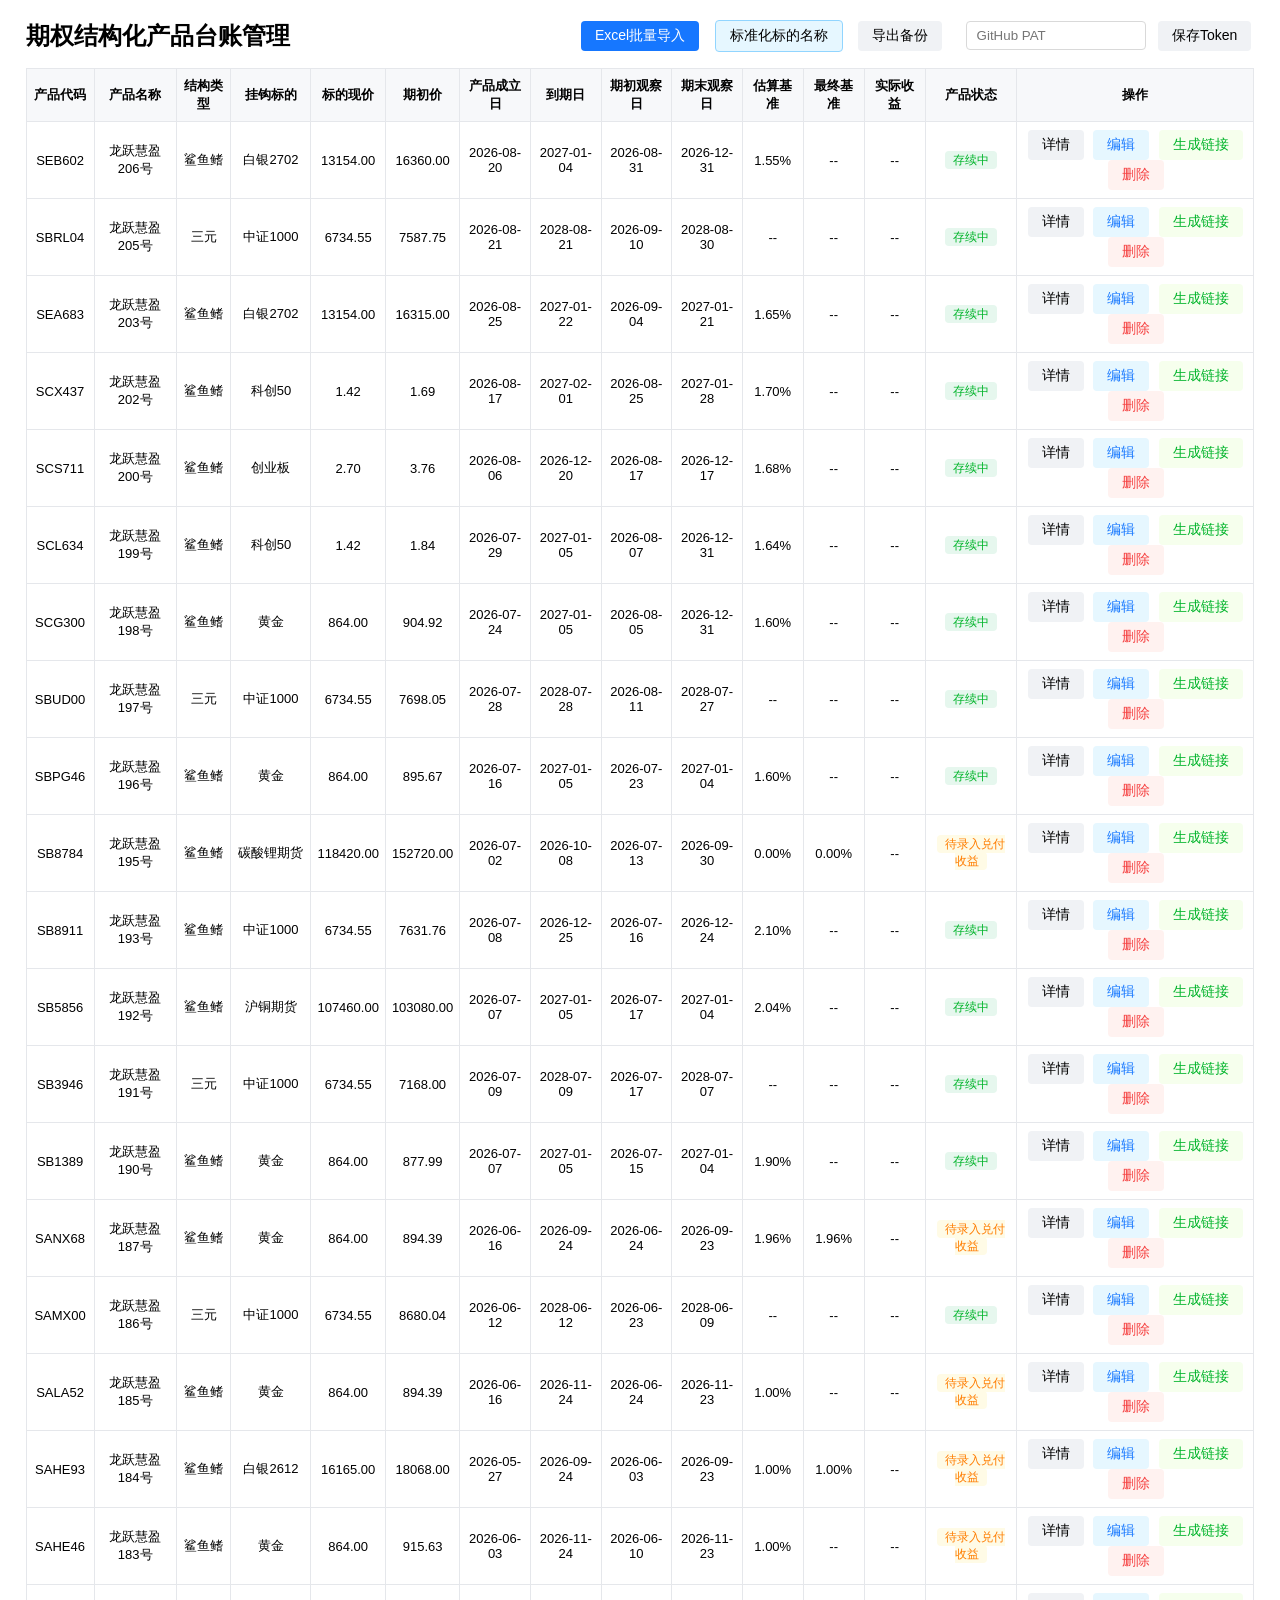
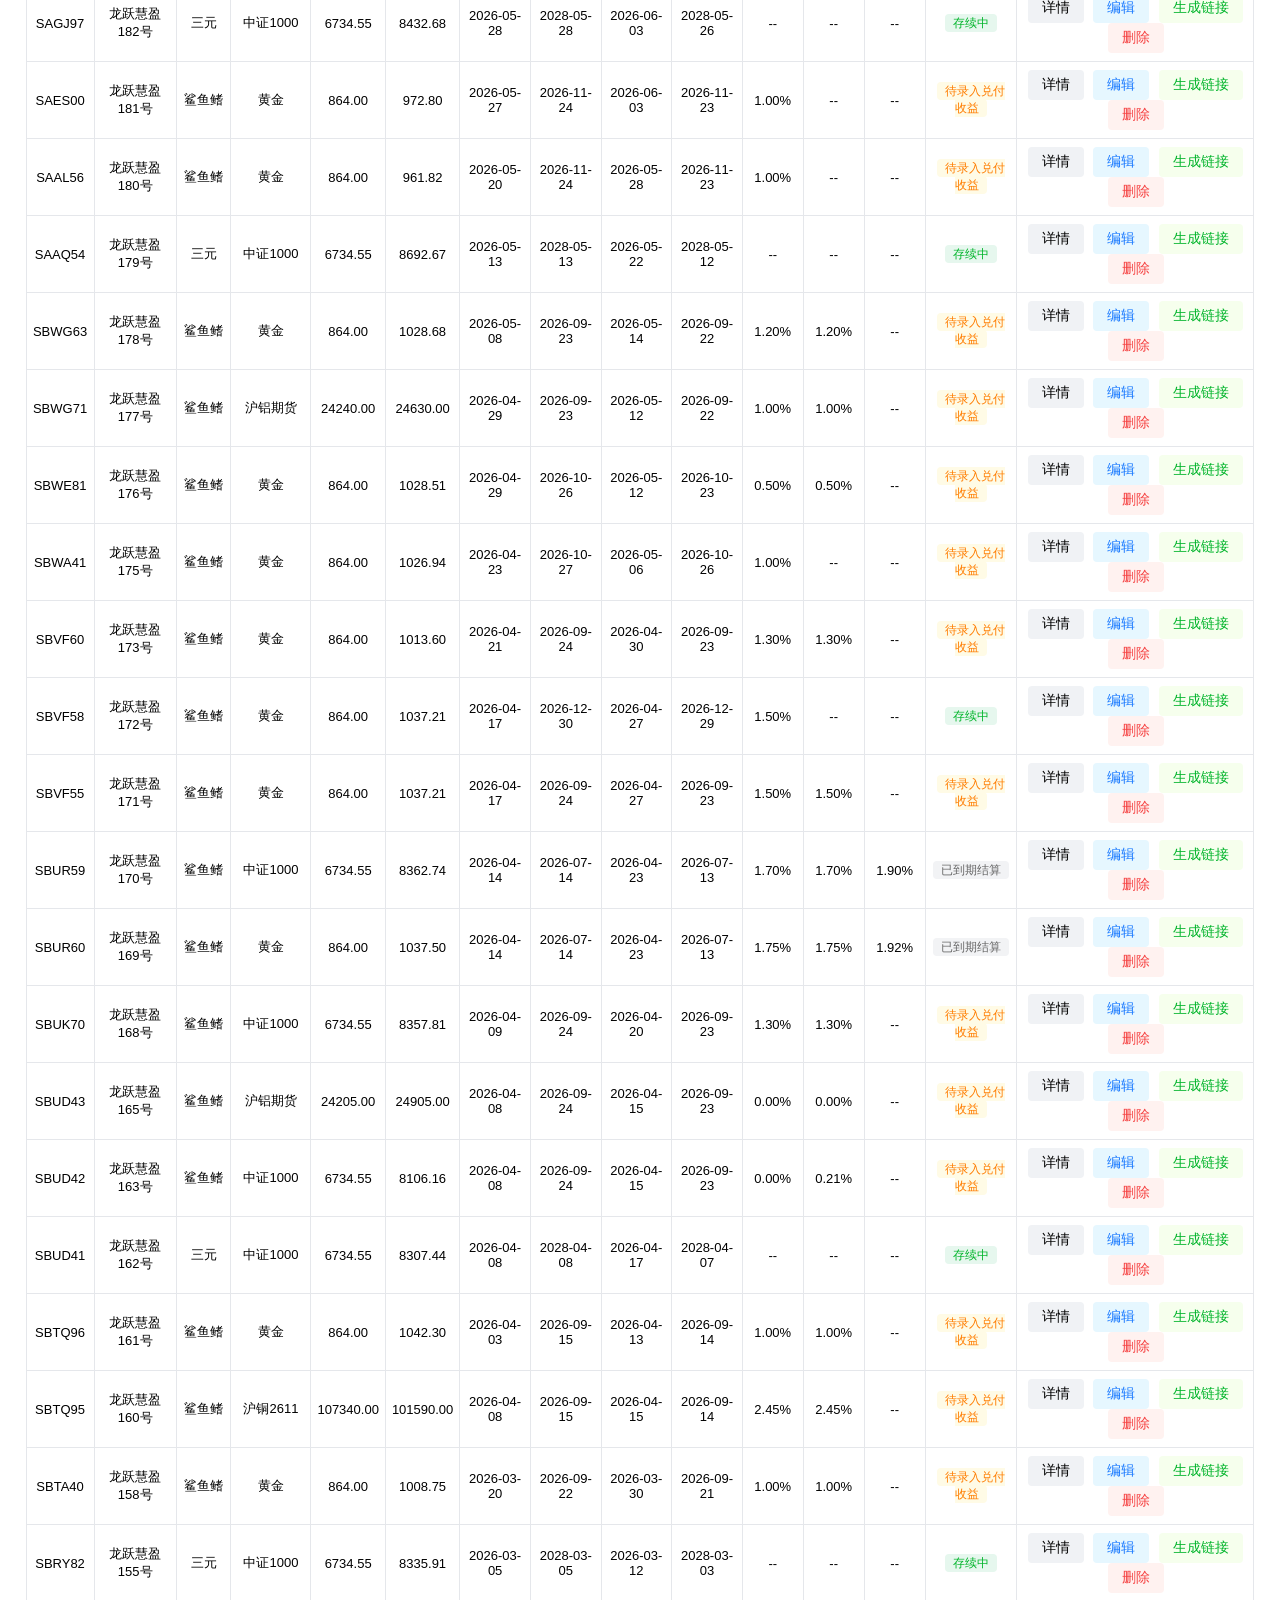
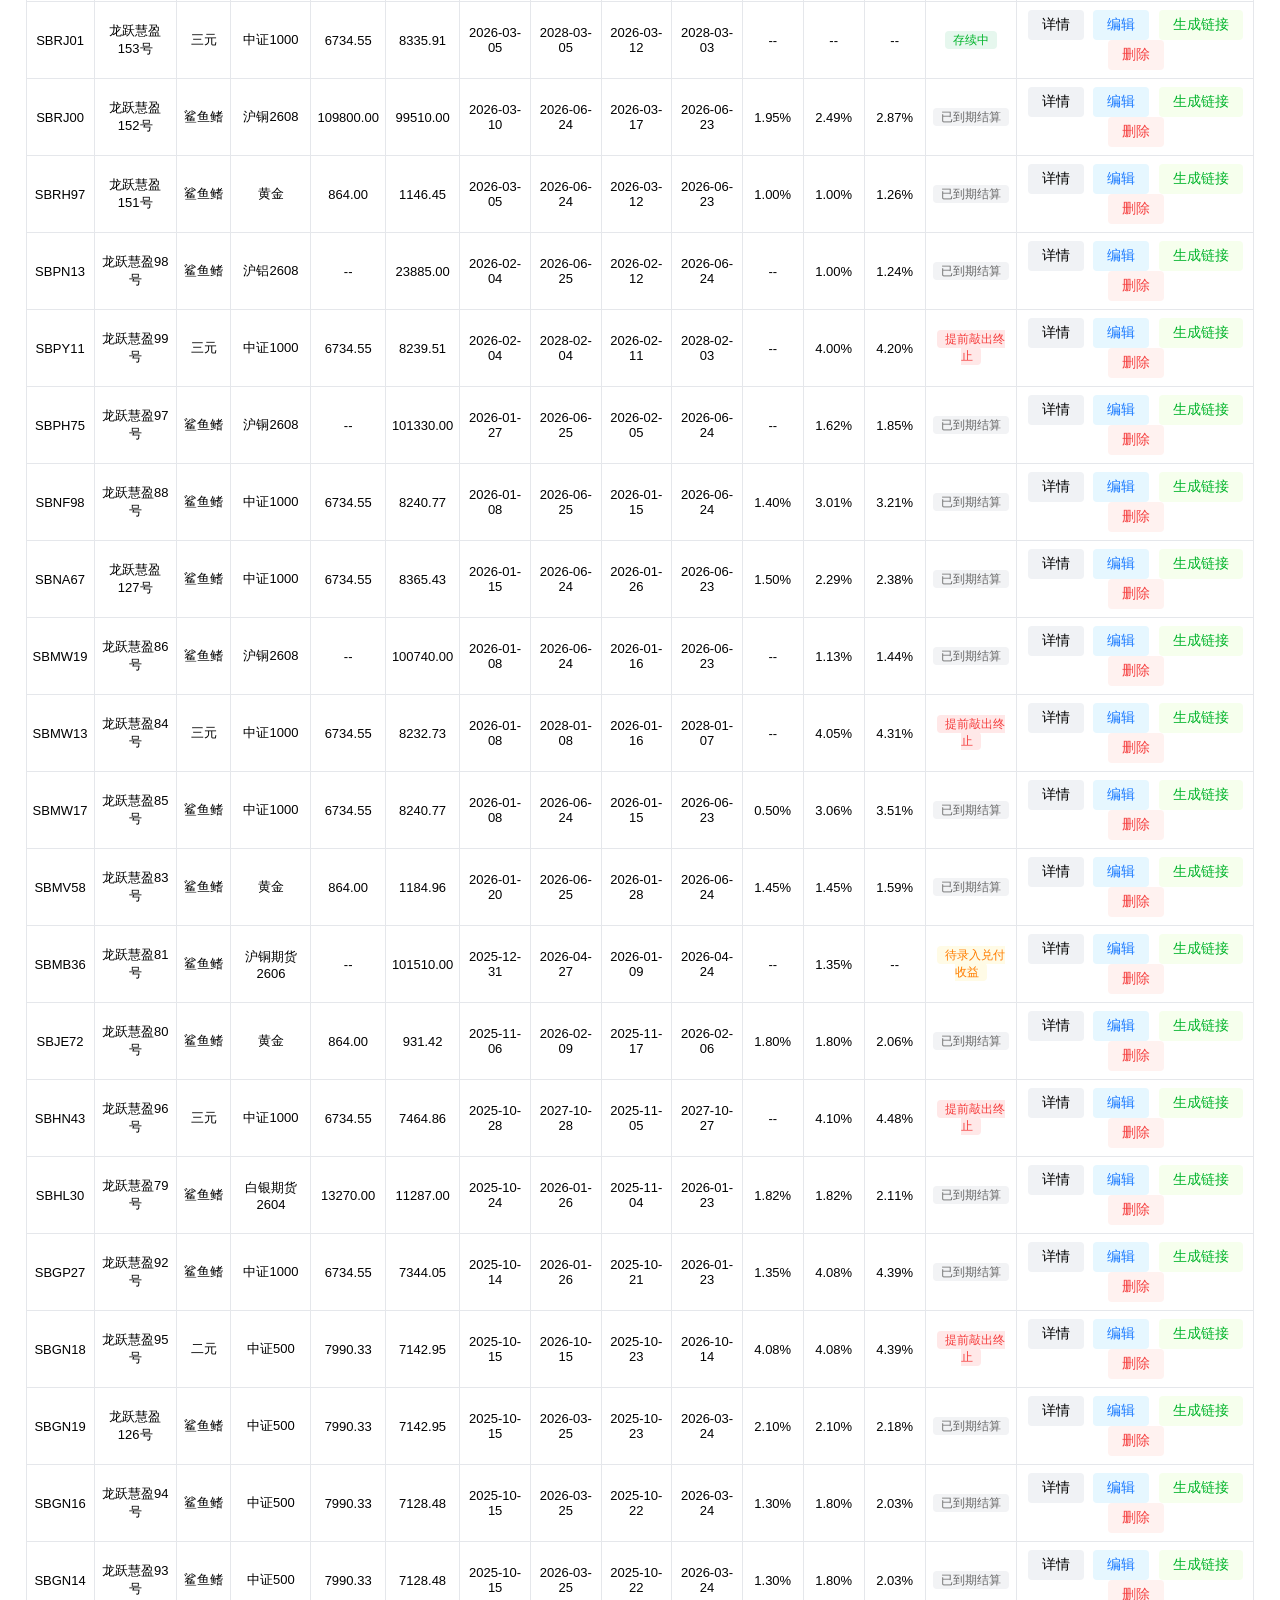
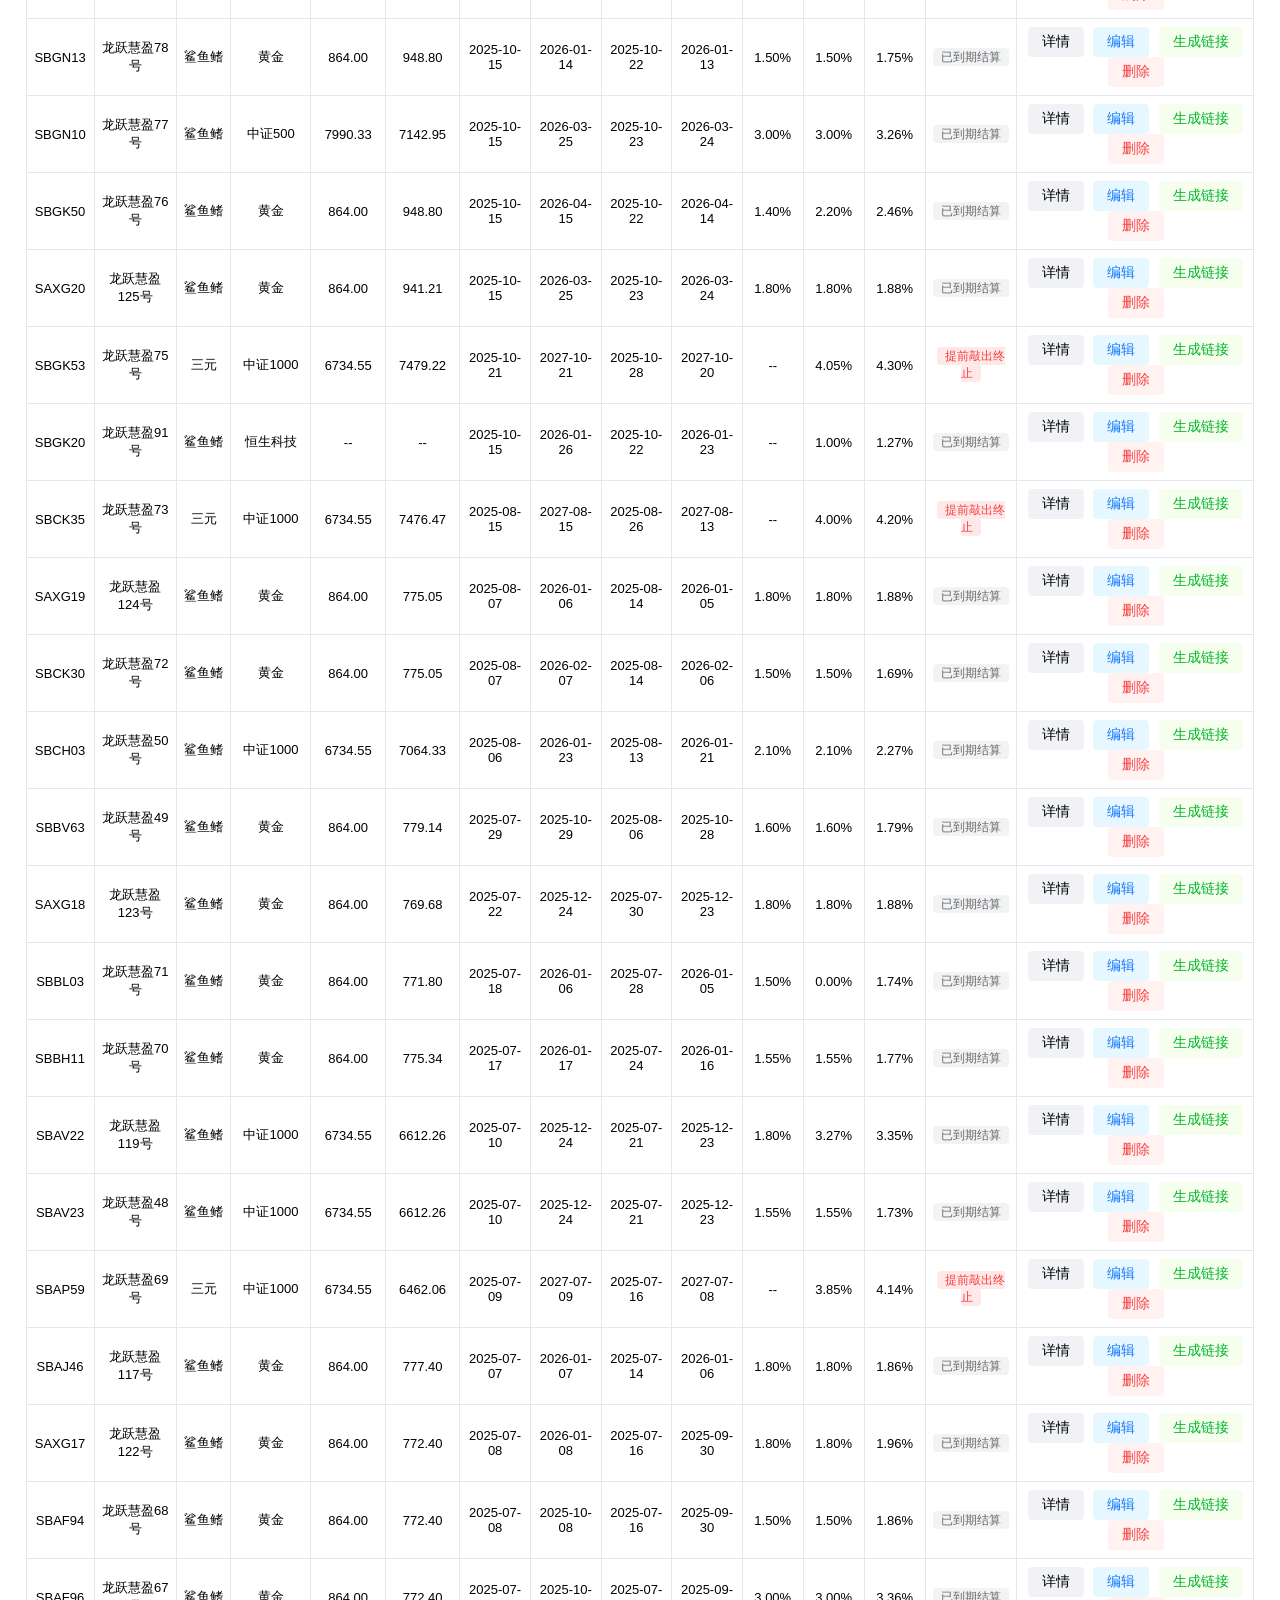
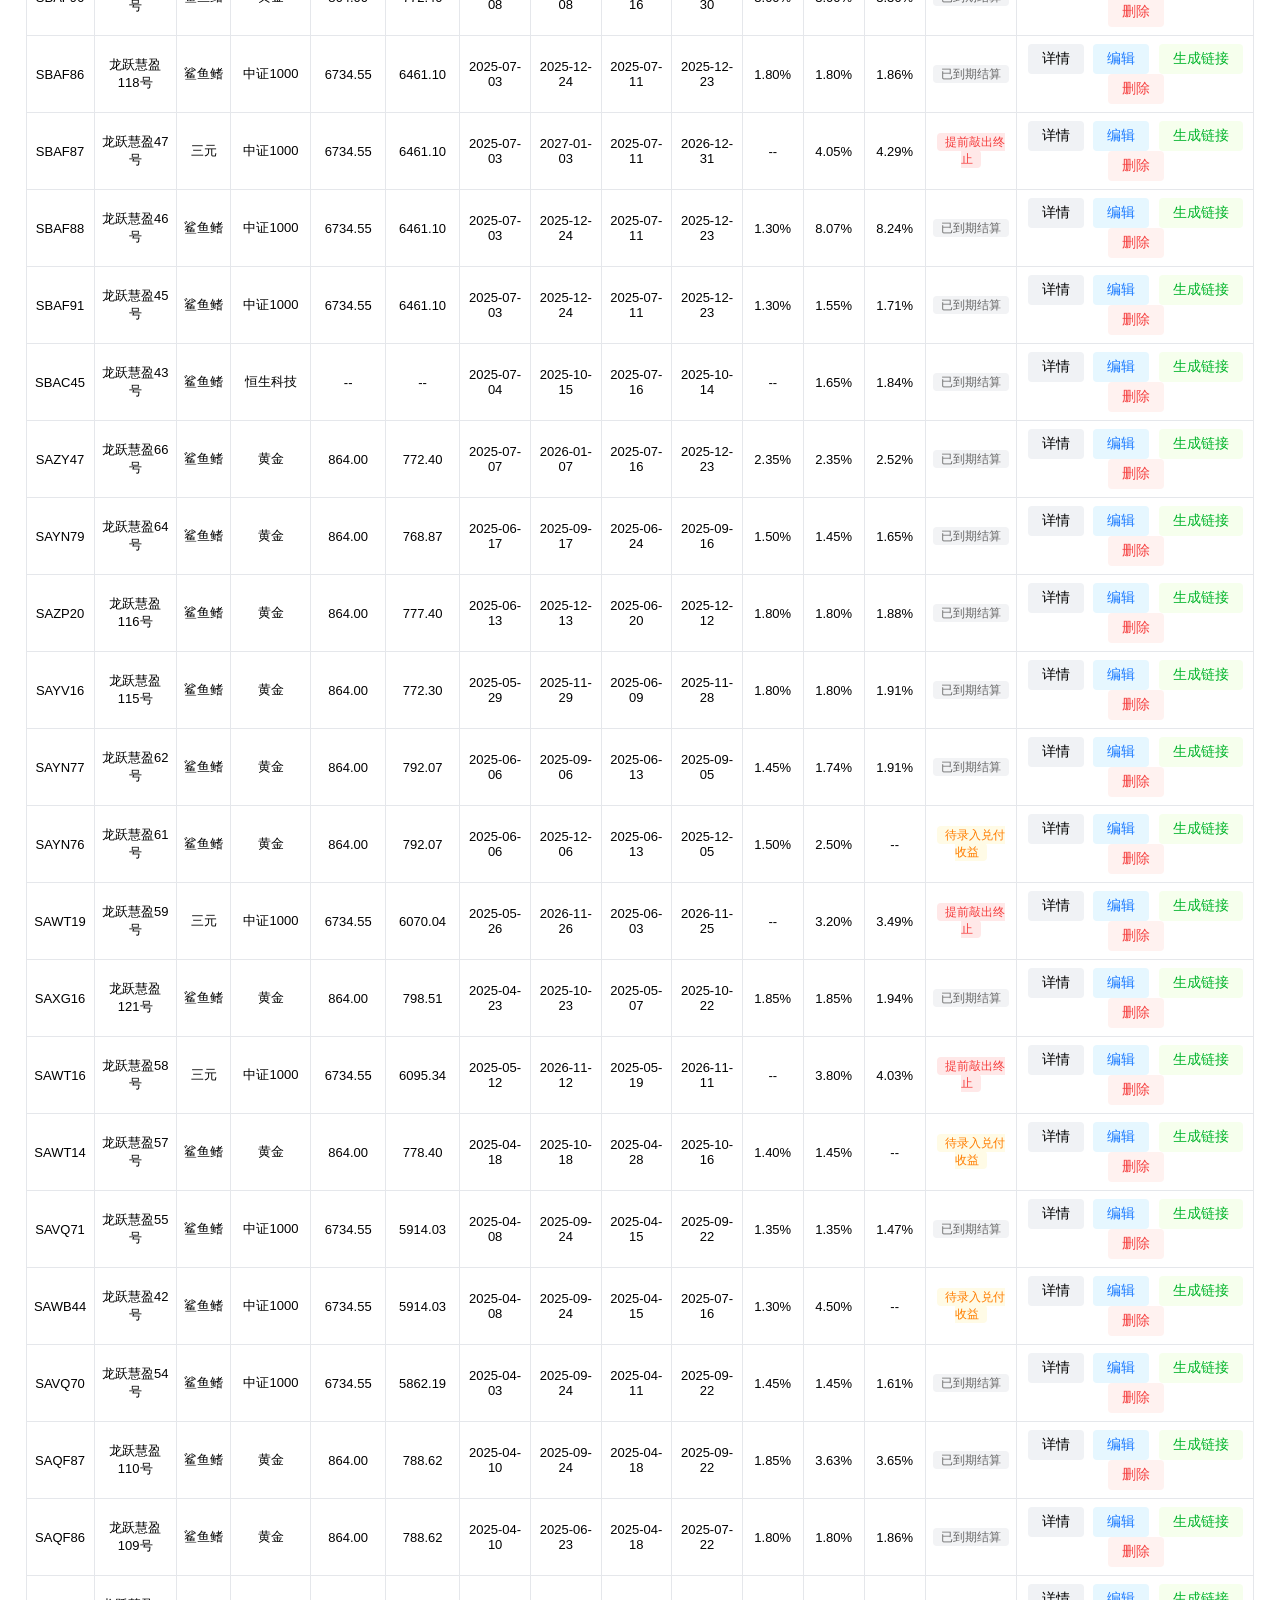
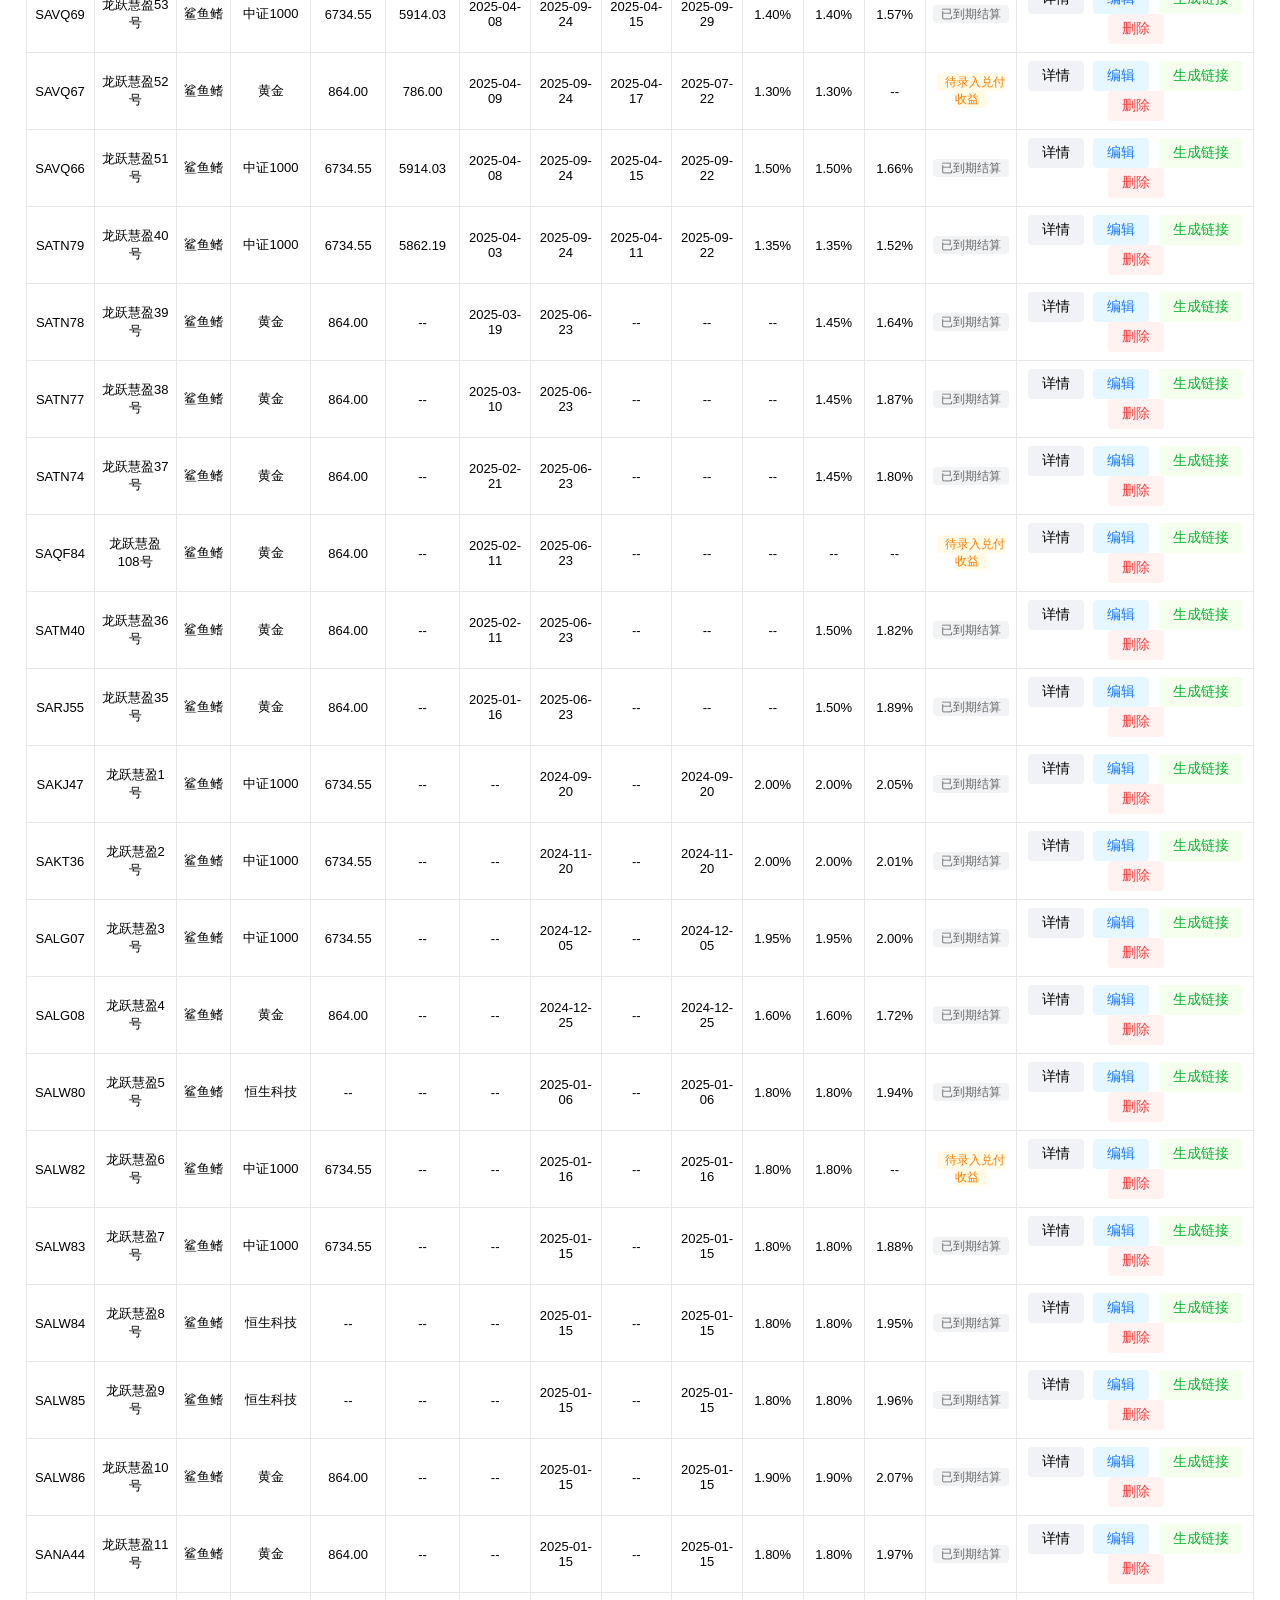
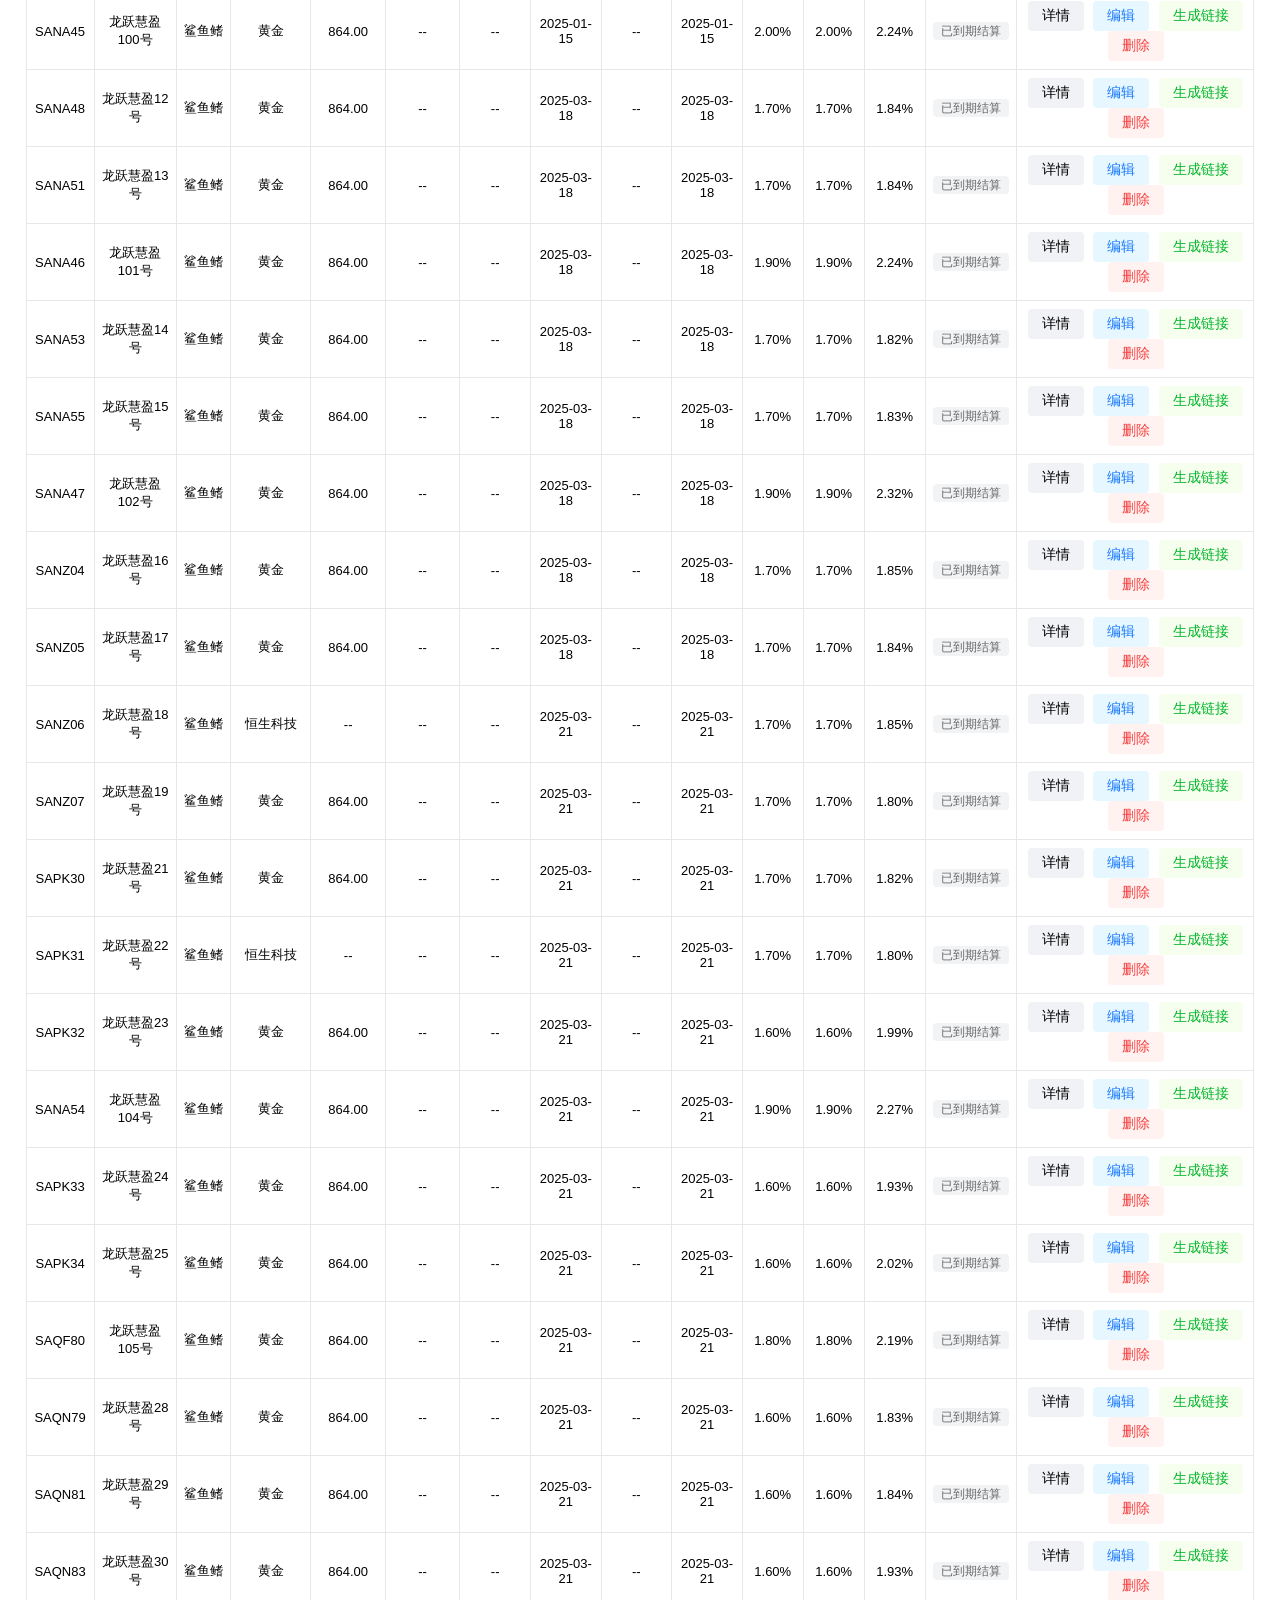
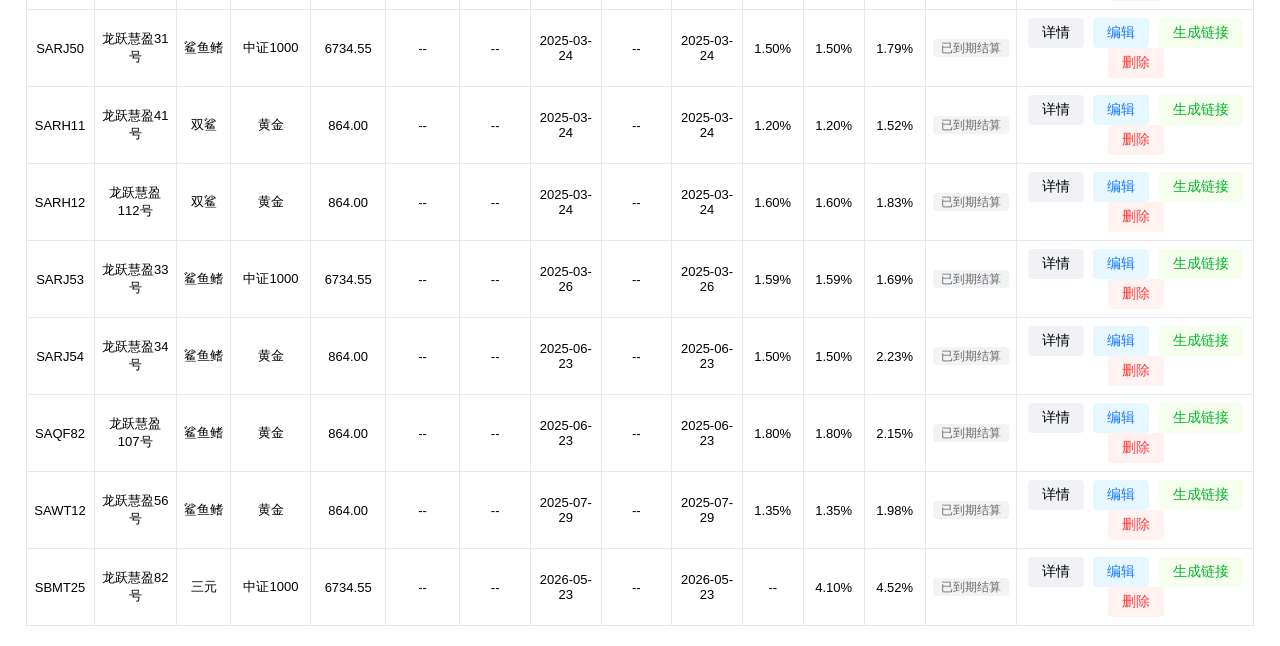
<file: frontend/admin/index.html>
<!DOCTYPE html>
<html lang="zh-CN">
<head>
  <meta charset="UTF-8">
  <title>场外期权产品管理后台</title>
  <link rel="stylesheet" href="admin.css">
  <style>
    * {
      margin: 0;
      padding: 0;
      box-sizing: border-box;
      font-family: "Microsoft YaHei", sans-serif;
    }
    .container {
      width: 96%;
      margin: 20px auto;
    }
    .top-bar {
      display: flex;
      justify-content: space-between;
      align-items: center;
      margin-bottom: 16px;
    }
    .btn {
      padding: 6px 14px;
      border: none;
      border-radius: 4px;
      cursor: pointer;
      font-size: 14px;
    }
    .btn-primary {
      background: #1677ff;
      color: #fff;
    }
    table {
      width: 100%;
      border-collapse: collapse;
      font-size: 13px;
    }
    th, td {
      border: 1px solid #e5e7eb;
      padding: 8px 6px;
      text-align: center;
    }
    th {
      background: #f7f8fa;
      font-weight: 600;
    }
    .modal-mask {
      position: fixed;
      left: 0;
      top: 0;
      width: 100vw;
      height: 100vh;
      background: rgba(0,0,0,0.5);
      display: none;
      align-items: center;
      justify-content: center;
      z-index: 999;
    }
    .modal-box {
      background: #fff;
      width: 720px;
      max-height: 85vh;
      overflow-y: auto;
      border-radius: 6px;
      padding: 24px;
    }
    .modal-title {
      font-size: 18px;
      font-weight: 600;
      margin-bottom: 20px;
      padding-bottom: 10px;
      border-bottom: 1px solid #eee;
    }
    .form-row {
      display: flex;
      margin-bottom: 12px;
      gap: 16px;
    }
    .form-item {
      flex: 1;
    }
    .form-item label {
      display: block;
      margin-bottom: 4px;
      color: #333;
    }
    .form-item input, .form-item select {
      width: 100%;
      padding: 6px 8px;
      border: 1px solid #d9d9d9;
      border-radius: 4px;
    }
    .block-title {
      font-weight: 600;
      margin: 20px 0 10px;
      padding-left: 6px;
      border-left: 3px solid #1677ff;
    }
    .modal-footer {
      margin-top: 24px;
      text-align: right;
      gap: 10px;
      display: flex;
      justify-content: flex-end;
    }
  </style>
</head>
<body>
<div class="container">
  <div class="top-bar">
    <h2>期权结构化产品台账管理</h2>
    <div>
      <button class="btn btn-primary" id="importBtn">Excel批量导入</button>
      <button class="btn" id="normalizeBtn" style="background:#e6f7ff;border:1px solid #91d5ff;margin-left:8px">标准化标的名称</button>
      <button class="btn" id="exportBtn" style="background:#f0f2f5;margin-left:8px">导出备份</button>
      <input type="password" id="githubToken" placeholder="GitHub PAT" style="width:180px;margin-left:16px;padding:6px 10px;border:1px solid #d9d9d9;border-radius:4px">
      <button class="btn" id="saveToken" style="background:#f0f2f5;margin-left:8px">保存Token</button>
    </div>
  </div>

  <table id="productTable">
    <thead>
      <tr>
        <th>产品代码</th>
        <th>产品名称</th>
        <th>结构类型</th>
        <th>挂钩标的</th>
        <th>标的现价</th>
        <th>期初价</th>
        <th>产品成立日</th>
        <th>到期日</th>
        <th>期初观察日</th>
        <th>期末观察日</th>
        <th>估算基准</th>
        <th>最终基准</th>
        <th>实际收益</th>
        <th>产品状态</th>
        <th>操作</th>
      </tr>
    </thead>
    <tbody id="tableBody">
      <!-- JS动态渲染行 -->
    </tbody>
  </table>
</div>

<!-- 隐藏的文件选择器 -->
<input type="file" id="excelFileInput" accept=".xlsx,.xls" style="display:none">

<!-- 重复数据策略弹窗 -->
<div class="modal-mask" id="repeatModal">
  <div class="modal-box" style="width:480px">
    <div class="modal-title">发现重复产品代码</div>
    <p style="margin-bottom:16px;color:#666">以下产品代码已存在：<span id="repeatCodes" style="color:#f53f3f"></span></p>
    <p style="margin-bottom:16px">请选择处理策略：</p>
    <div style="display:flex;gap:10px">
      <button class="btn btn-primary" id="repeatCover">覆盖已有</button>
      <button class="btn" id="repeatSkip" style="background:#f0f2f5">跳过重复</button>
      <button class="btn" id="repeatCancel" style="background:#f0f2f5">取消导入</button>
    </div>
  </div>
</div>

<!-- 解析结果弹窗 -->
<div class="modal-mask" id="resultModal">
  <div class="modal-box" style="width:520px">
    <div class="modal-title">导入结果</div>
    <div style="margin-bottom:16px">
      <p>成功：<span id="resultSuccess" style="color:#00b42a;font-weight:600">0</span> 条</p>
      <p>失败：<span id="resultFail" style="color:#f53f3f;font-weight:600">0</span> 条</p>
      <p>重复：<span id="resultRepeat" style="color:#ff7d00;font-weight:600">0</span> 条</p>
    </div>
    <div id="resultErrors" style="max-height:200px;overflow-y:auto;font-size:12px;color:#666;border:1px solid #eee;padding:8px;border-radius:4px;display:none"></div>
    <div class="modal-footer">
      <button class="btn btn-primary" id="resultClose">确定</button>
    </div>
  </div>
</div>

<!-- 详情&编辑弹窗 -->
<div class="modal-mask" id="detailModal">
  <div class="modal-box">
    <div class="modal-title">产品详情/编辑</div>

    <div class="block-title">基础信息</div>
    <div class="form-row">
      <div class="form-item">
        <label>产品代码</label>
        <input type="text" id="inp_code" readonly>
      </div>
      <div class="form-item">
        <label>产品名称</label>
        <input type="text" id="inp_name">
      </div>
      <div class="form-item">
        <label>结构类型</label>
        <select id="inp_type">
          <option value="single_shark">单鲨鲨鱼鳍</option>
          <option value="binary">二元看涨</option>
          <option value="three_element">三元雪球</option>
        </select>
      </div>
    </div>
    <div class="form-row">
      <div class="form-item">
        <label>挂钩标的</label>
        <input type="text" id="inp_underlying">
      </div>
      <div class="form-item">
        <label>标的最新现价</label>
        <input type="text" id="inp_price" readonly>
      </div>
    </div>

    <div class="block-title">关键观察日期</div>
    <div class="form-row">
      <div class="form-item">
        <label>产品成立日</label>
        <input type="date" id="inp_establish">
      </div>
      <div class="form-item">
        <label>到期日</label>
        <input type="date" id="inp_maturity">
      </div>
      <div class="form-item">
        <label>期初观察日</label>
        <input type="date" id="inp_start_obs">
      </div>
    </div>
    <div class="form-row">
      <div class="form-item">
        <label>期末观察日</label>
        <input type="date" id="inp_end_obs">
      </div>
      <div class="form-item">
        <label>提前敲出终止日</label>
        <input type="date" id="inp_early_end">
      </div>
      <div class="form-item"></div>
    </div>

    <div class="block-title">期权结构参数</div>
    <div class="form-row">
      <div class="form-item">
        <label>行权价比例(%)</label>
        <input type="number" id="inp_strike" step="0.01">
      </div>
      <div class="form-item">
        <label>上涨敲出障碍价(%)</label>
        <input type="number" id="inp_up_barrier" step="0.01">
      </div>
      <div class="form-item">
        <label>下跌敲入障碍价(%)</label>
        <input type="number" id="inp_down_barrier" step="0.01">
      </div>
    </div>
    <div class="form-row">
      <div class="form-item">
        <label>上涨参与率(%)</label>
        <input type="number" id="inp_participation" step="0.01">
      </div>
      <div class="form-item">
        <label>未行权基准(%)</label>
        <input type="number" id="inp_min_return" step="0.01">
      </div>
      <div class="form-item">
        <label>敲出基准(%)</label>
        <input type="number" id="inp_knockout" step="0.01">
      </div>
    </div>

    <div class="block-title">收益台账（仅年化）</div>
    <div class="form-row" id="estRow">
      <div class="form-item">
        <label>估算基准</label>
        <input type="text" id="inp_est" readonly>
      </div>
      <div class="form-item">
        <label>最终基准</label>
        <input type="text" id="inp_final" readonly>
      </div>
      <div class="form-item">
        <label>后台录入实际兑付年化</label>
        <input type="number" id="inp_actual" step="0.01">
      </div>
    </div>

    <div class="modal-footer">
      <button class="btn" id="closeModal">关闭</button>
      <button class="btn btn-primary" id="saveBtn">保存修改</button>
    </div>
  </div>
</div>

<script type="module">
  import {
    getProductStatusInfo,
    formatPercentShow,
    formatPriceShow,
    getEstimatedDisplay,
    formatUnderlying,
    formatProductName,
    normalizeUnderlying
  } from "../../backend/common.util.js";
  import { TYPE_LABEL, BUILTIN_UNDERLYING_CODES } from "../../backend/constant.js";
  import { batchParseExcel, parseExcelRow } from "../../backend/excel.parser.js";

  // 全局产品数据
  let productList = [];
  let productsData = { products: [], underlyings: {} }; // 完整JSON数据
  let initialPrices = {}; // 期初价格
  let productsSha = ''; // 用于GitHub API更新
  const today = new Date().toLocaleDateString('en-CA', { timeZone: 'Asia/Shanghai' });
  let pendingRows = []; // 暂存待处理的Excel行
  let editingCode = null; // 当前弹窗打开的产品代码

  // ========== GitHub Token 配置 ==========
  const GITHUB_REPO = 'lee8523/shahaz';
  document.getElementById('githubToken').value = localStorage.getItem('github_token') || '';
  document.getElementById('saveToken').onclick = () => {
    localStorage.setItem('github_token', document.getElementById('githubToken').value);
    alert('Token已保存');
  };

  // ========== 数据加载与保存 ==========
  async function loadProducts() {
    try {
      const resp = await fetch('../../backend/products.json?t=' + Date.now());
      if (resp.ok) {
        productsData = await resp.json();
        productList = productsData.products || [];
      }
      // 加载期初价格
      const initResp = await fetch('../../backend/initial_prices.json?t=' + Date.now());
      if (initResp.ok) {
        initialPrices = await initResp.json();
      }
    } catch(e) {
      console.warn('加载数据失败:', e);
    }
  }

  async function saveToServer() {
    const token = localStorage.getItem('github_token');
    if (!token) {
      alert('请先保存GitHub Token');
      return false;
    }
    
    productsData.products = productList;
    
    try {
      // 获取当前文件sha
      const metaResp = await fetch(`https://api.github.com/repos/${GITHUB_REPO}/contents/backend/products.json`, {
        headers: { 'Authorization': `token ${token}` }
      });
      if (metaResp.ok) {
        const meta = await metaResp.json();
        productsSha = meta.sha;
      }
      
      // 提交更新
      const content = btoa(unescape(encodeURIComponent(JSON.stringify(productsData, null, 2))));
      const body = {
        message: 'update products data',
        content,
        sha: productsSha
      };
      
      const resp = await fetch(`https://api.github.com/repos/${GITHUB_REPO}/contents/backend/products.json`, {
        method: 'PUT',
        headers: {
          'Authorization': `token ${token}`,
          'Content-Type': 'application/json'
        },
        body: JSON.stringify(body)
      });
      
      if (resp.ok) {
        const result = await resp.json();
        productsSha = result.content.sha;
        return true;
      } else {
        const err = await resp.json();
        alert('保存失败: ' + (err.message || '未知错误'));
        return false;
      }
    } catch(e) {
      alert('保存失败: ' + e.message);
      return false;
    }
  }

  // 初始化加载
  loadProducts().then(() => {
    // 加载完成后加载行情
    loadLatestPrices().then(() => renderTable());
  });

  // ========== 标的配置 ==========
  // 获取标的akshare代码（优先级：用户配置 > 内置映射）
  function getUnderlyingCode(name) {
    if (productsData.underlyings[name]?.code) return productsData.underlyings[name].code;
    if (BUILTIN_UNDERLYING_CODES[name]) return BUILTIN_UNDERLYING_CODES[name];
    return null;
  }

  // 提取并配置标的
  async function extractAndConfigureUnderlyings() {
    // 提取所有唯一标的名称
    const underlyingNames = [...new Set(productList.map(p => p.underlying).filter(Boolean))];
    
    // 找出未配置的标的（考虑标准化后的名称）
    const unconfigured = underlyingNames.filter(name => {
      // 先直接检查
      if (getUnderlyingCode(name)) return false;
      // 再尝试标准化后检查
      const normalized = normalizeUnderlying(name);
      if (normalized.standard && getUnderlyingCode(normalized.standard)) return false;
      return true;
    });
    
    if (unconfigured.length === 0) return true;
    
    // 弹窗让用户填写
    for (const name of unconfigured) {
      const code = prompt(`标的"${name}"的akshare代码：`, '');
      if (code === null) return false; // 用户取消
      if (code.trim()) {
        productsData.underlyings[name] = { code: code.trim() };
      }
    }
    
    // 保存配置
    await saveToServer();
    return true;
  }

  // ========== 加载最新行情 ==========
  async function loadLatestPrices() {
    try {
      const resp = await fetch('../../backend/prices.json?t=' + Date.now());
      if (!resp.ok) return;
      const prices = await resp.json();
      productList.forEach(prod => {
        const key = getUnderlyingCode(prod.underlying);
        if (key && prices[key] && prices[key].price) {
          prod.underlying_price = prices[key].price;
        }
      });
    } catch(e) {
      console.warn('加载行情失败:', e);
    }
  }

  // ========== Excel 导入逻辑 ==========
  // importBtn 点击 → 触发文件选择
  document.getElementById('importBtn').onclick = () => {
    document.getElementById('excelFileInput').click();
  };

  // 文件选择后解析
  document.getElementById('excelFileInput').onchange = async (e) => {
    const file = e.target.files[0];
    if (!file) return;
    
    // 读取 Excel
    const XLSX = await import('https://cdn.sheetjs.com/xlsx-0.20.0/package/xlsx.mjs');
    const data = await file.arrayBuffer();
    const wb = XLSX.read(data, { type: 'array' });
    const ws = wb.Sheets[wb.SheetNames[0]];
    const rows = XLSX.utils.sheet_to_json(ws, { defval: '' });
    
    if (rows.length === 0) {
      alert('Excel 为空');
      return;
    }
    
    // 检测重复
    const existCodes = new Set(productList.map(p => p.product_code));
    const tempResult = batchParseExcel(rows, new Set(), 'skip'); // 先检测不处理重复
    const repeatCodes = tempResult.successList
      .map(p => p.product_code)
      .filter(code => existCodes.has(code));
    
    if (repeatCodes.length > 0) {
      // 有重复，弹窗选择策略
      pendingRows = rows;
      document.getElementById('repeatCodes').textContent = repeatCodes.join(', ');
      document.getElementById('repeatModal').style.display = 'flex';
    } else {
      // 无重复，直接解析
      executeImport(rows, 'skip');
    }
    
    // 清空 file input
    e.target.value = '';
  };

  // 重复策略弹窗按钮
  document.getElementById('repeatCover').onclick = () => {
    document.getElementById('repeatModal').style.display = 'none';
    executeImport(pendingRows, 'cover');
  };
  document.getElementById('repeatSkip').onclick = () => {
    document.getElementById('repeatModal').style.display = 'none';
    executeImport(pendingRows, 'skip');
  };
  document.getElementById('repeatCancel').onclick = () => {
    document.getElementById('repeatModal').style.display = 'none';
    pendingRows = [];
  };

  // 执行导入
  async function executeImport(rows, repeatMode) {
    const existCodes = new Set(productList.map(p => p.product_code));
    const result = batchParseExcel(rows, existCodes, repeatMode);
    
    // 处理需要补全合约代码的行
    if (result.confirmList && result.confirmList.length > 0) {
      const confirmed = await promptUnderlyingConfirm(result.confirmList);
      if (!confirmed) {
        // 用户取消，中止导入
        return;
      }
      // 将补全后的行重新解析并加入 successList
      for (const item of result.confirmList) {
        const contractCode = confirmed[item.rawName];
        if (contractCode) {
          // 构造标准化标的名称
          const standardUnderlying = item.variety + contractCode;
          // 重新解析该行
          item.row["挂钩标的"] = standardUnderlying;
          const reparsed = parseExcelRow(item.row);
          if (reparsed.valid) {
            result.successList.push(reparsed.data);
          }
        }
      }
    }
    
    // 处理覆盖模式：替换已有产品
    if (repeatMode === 'cover') {
      result.successList.forEach(newProd => {
        const idx = productList.findIndex(p => p.product_code === newProd.product_code);
        if (idx >= 0) {
          productList[idx] = newProd; // 覆盖
        } else {
          productList.push(newProd); // 新增
        }
      });
    } else {
      // 跳过模式：只添加不重复的
      productList.push(...result.successList);
    }
    
    // 显示结果弹窗
    document.getElementById('resultSuccess').textContent = result.successList.length;
    document.getElementById('resultFail').textContent = result.failList.length;
    document.getElementById('resultRepeat').textContent = result.repeatList.length;
    
    // 显示错误明细
    const errorsDiv = document.getElementById('resultErrors');
    if (result.failList.length > 0) {
      errorsDiv.style.display = 'block';
      errorsDiv.innerHTML = result.failList.map((f, i) => 
        `<p style="margin:4px 0">行${i + 1}: ${f.errors.join('; ')}</p>`
      ).join('');
    } else {
      errorsDiv.style.display = 'none';
    }
    
    document.getElementById('resultModal').style.display = 'flex';
    
    // 提取并配置标的，然后保存
    await extractAndConfigureUnderlyings();
    renderTable();
    await saveToServer();
  }
  
  // 弹窗让用户补全合约代码（独立动态弹窗，不破坏导入结果弹窗结构）
  function promptUnderlyingConfirm(confirmList) {
    return new Promise((resolve) => {
      const uniqueRawNames = [...new Set(confirmList.map(c => c.rawName))];
      const mask = document.createElement('div');
      mask.className = 'modal-mask';
      mask.style.display = 'flex';
      const box = document.createElement('div');
      box.className = 'modal-box';
      box.style.width = '520px';

      let html = '<div class="modal-title">补全合约代码</div><p style="margin-bottom:12px;color:#e67e22">以下标的需要补全合约代码：</p>';
      uniqueRawNames.forEach(rawName => {
        const item = confirmList.find(c => c.rawName === rawName);
        html += `
          <div style="margin:8px 0;display:flex;align-items:center;gap:8px">
            <span style="min-width:200px">${rawName}</span>
            <span>→</span>
            <span>${item.variety}</span>
            <input type="text" class="confirm-contract" data-raw="${rawName}"
                   placeholder="合约代码（如2604）" style="width:120px">
          </div>
        `;
      });
      html += `
        <div style="margin-top:16px;display:flex;gap:8px;justify-content:flex-end">
          <button id="confirmCancel" class="btn" style="background:#f0f2f5">取消</button>
          <button id="confirmOk" class="btn btn-primary">确认</button>
        </div>
      `;
      box.innerHTML = html;
      mask.appendChild(box);
      document.body.appendChild(mask);

      mask.querySelector('#confirmCancel').onclick = () => {
        mask.remove();
        resolve(null);
      };
      mask.querySelector('#confirmOk').onclick = () => {
        const result = {};
        mask.querySelectorAll('.confirm-contract').forEach(input => {
          const code = input.value.trim();
          if (code) result[input.dataset.raw] = code;
        });
        mask.remove();
        resolve(result);
      };
    });
  }

  // 结果弹窗关闭
  document.getElementById('resultClose').onclick = () => {
    document.getElementById('resultModal').style.display = 'none';
  };

  // 导出备份按钮
  document.getElementById('exportBtn').onclick = () => {
    const content = JSON.stringify(productsData, null, 2);
    const blob = new Blob([content], { type: 'application/json' });
    const url = URL.createObjectURL(blob);
    const a = document.createElement('a');
    a.href = url;
    a.download = 'products.json';
    a.click();
    URL.revokeObjectURL(url);
  };

  // 标准化标的名称按钮
  document.getElementById('normalizeBtn').onclick = async () => {
    let changedCount = 0;
    const needConfirmList = [];
    
    // 1. 标准化产品的 underlying 字段
    productList.forEach(prod => {
      if (!prod.underlying) return;
      
      const result = normalizeUnderlying(prod.underlying);
      
      if (result.needConfirm) {
        needConfirmList.push({ product: prod, variety: result.variety, rawName: result.rawName });
        return;
      }
      
      if (result.standard && result.standard !== prod.underlying) {
        prod.underlying = result.standard;
        changedCount++;
      }
    });
    
    // 2. 标准化 underlyings 配置的 key
    const oldUnderlyings = productsData.underlyings || {};
    const newUnderlyings = {};
    let underlyingsChanged = 0;
    
    for (const [oldKey, config] of Object.entries(oldUnderlyings)) {
      const result = normalizeUnderlying(oldKey);
      const newKey = result.standard || oldKey;
      
      if (newKey !== oldKey) {
        underlyingsChanged++;
      }
      
      // 如果新 key 已存在，保留已有的（不覆盖）
      if (!newUnderlyings[newKey]) {
        newUnderlyings[newKey] = config;
      }
    }
    
    productsData.underlyings = newUnderlyings;
    
    // 如果有需要补全的标的，弹窗提示
    if (needConfirmList.length > 0) {
      const uniqueVarieties = [...new Set(needConfirmList.map(item => item.variety))];
      alert(`有 ${needConfirmList.length} 个产品的标的需要补全合约代码：\n${uniqueVarieties.join('、')}\n\n请手动编辑这些产品的标的名称。`);
    }
    
    const totalChanged = changedCount + underlyingsChanged;
    if (totalChanged === 0 && needConfirmList.length === 0) {
      alert('所有标的名称已是标准格式，无需转换。');
      return;
    }
    
    // 更新 productsData
    productsData.products = productList;
    
    // 保存
    await saveToServer();
    renderTable();
    
    let msg = `标准化完成！`;
    if (changedCount > 0) msg += `产品标的转换 ${changedCount} 个。`;
    if (underlyingsChanged > 0) msg += `标的配置 key 转换 ${underlyingsChanged} 个。`;
    if (needConfirmList.length > 0) msg += `另有 ${needConfirmList.length} 个需要手动补全。`;
    alert(msg);
  };

  // 渲染表格
  function renderTable() {
    const tbody = document.getElementById('tableBody');
    tbody.innerHTML = '';
    productList.forEach(prod => {
      const statusObj = getProductStatusInfo(prod, today);
      const tr = document.createElement('tr');
      tr.innerHTML = `
        <td>${prod.product_code}</td>
        <td>${formatProductName(prod.product_name)}</td>
        <td>${TYPE_LABEL[prod.product_type] || '--'}</td>
        <td>${formatUnderlying(prod.underlying)}</td>
        <td>${formatPriceShow(prod.underlying_price)}</td>
        <td>${formatPriceShow(initialPrices[prod.product_code]?.price)}</td>
        <td>${prod.establish_date || '--'}</td>
        <td>${prod.contract_maturity_date || '--'}</td>
        <td>${prod.start_obs_date || '--'}</td>
        <td>${prod.end_obs_date || '--'}</td>
        <td>${getEstimatedDisplay(prod, initialPrices[prod.product_code]?.price)}</td>
        <td>${formatPercentShow(prod.performance_base)}</td>
        <td>${formatPercentShow(prod.actual_final_return)}</td>
        <td><span class="${statusObj.className}">${statusObj.text}</span></td>
        <td>
          <button class="btn view-btn" data-code="${prod.product_code}">详情</button>
          <button class="btn edit-btn" data-code="${prod.product_code}">编辑</button>
          <button class="btn link-btn" data-code="${prod.product_code}" style="background:#f6ffed;color:#00b42a">生成链接</button>
          <button class="btn del-btn" data-code="${prod.product_code}" style="background:#fff2f0;color:#f53f3f;margin-left:4px">删除</button>
        </td>
      `;
      tbody.appendChild(tr);
    });
    bindTableEvent();
  }

  function bindTableEvent() {
    document.querySelectorAll('.view-btn, .edit-btn').forEach(btn => {
      btn.onclick = () => {
        const code = btn.dataset.code;
        const prod = productList.find(p => p.product_code === code);
        fillModal(prod);
        document.getElementById('detailModal').style.display = 'flex';
      }
    });
    
    // 生成投资人查看链接
    document.querySelectorAll('.link-btn').forEach(btn => {
      btn.onclick = () => {
        const code = btn.dataset.code;
        // 保存产品数据到 localStorage 供投资人页面读取
        localStorage.setItem('investor_product_' + code, JSON.stringify(
          productList.find(p => p.product_code === code)
        ));
        // 生成链接并打开
        const url = `../invest/investor_view.html?code=${encodeURIComponent(code)}`;
        window.open(url, '_blank');
        // 复制链接到剪贴板
        const fullUrl = window.location.origin + window.location.pathname.replace(/admin\/index\.html$/, '') + `invest/investor_view.html?code=${encodeURIComponent(code)}`;
        navigator.clipboard.writeText(fullUrl).then(() => {
          alert('链接已复制到剪贴板');
        }).catch(() => {
          // 剪贴板失败不影响使用
        });
      }
    });

    // 删除产品
    document.querySelectorAll('.del-btn').forEach(btn => {
      btn.onclick = async () => {
        const code = btn.dataset.code;
        const prod = productList.find(p => p.product_code === code);
        if (!prod) return;
        if (!confirm(`确认删除产品「${prod.product_name}」（${code}）？\n此操作不可撤销，删除后需手动保存到服务器。`)) return;
        productList = productList.filter(p => p.product_code !== code);
        renderTable();
        const ok = await saveToServer();
        if (ok) {
          alert(`已删除「${prod.product_name}」`);
        }
      }
    });
  }

  // 填充弹窗数据
  function fillModal(prod) {
    editingCode = prod.product_code;
    document.getElementById('inp_code').value = prod.product_code;
    document.getElementById('inp_name').value = prod.product_name;
    document.getElementById('inp_type').value = prod.product_type;
    document.getElementById('inp_underlying').value = prod.underlying;
    document.getElementById('inp_price').value = formatPriceShow(prod.underlying_price);

    document.getElementById('inp_establish').value = prod.establish_date || '';
    document.getElementById('inp_maturity').value = prod.contract_maturity_date || '';
    document.getElementById('inp_start_obs').value = prod.start_obs_date || '';
    document.getElementById('inp_end_obs').value = prod.end_obs_date || '';
    document.getElementById('inp_early_end').value = prod.early_maturity_date || '';
    // 鲨鱼鳍结构不支持提前敲出终止日
    const earlyEndInput = document.getElementById('inp_early_end');
    if (prod.product_type === 'single_shark') {
      earlyEndInput.disabled = true;
      earlyEndInput.value = '';
    } else {
      earlyEndInput.disabled = false;
    }

    const sp = prod.structure_params;
    document.getElementById('inp_strike').value = sp.strike_pct ? (sp.strike_pct * 100) : '';
    document.getElementById('inp_up_barrier').value = sp.up_barrier_pct ? (sp.up_barrier_pct * 100) : '';
    document.getElementById('inp_down_barrier').value = sp.down_barrier_pct ? (sp.down_barrier_pct * 100) : '';
    document.getElementById('inp_participation').value = sp.participation_rate ? (sp.participation_rate * 100) : '';
    document.getElementById('inp_min_return').value = sp.min_return_pct ? (sp.min_return_pct * 100) : '';
    document.getElementById('inp_knockout').value = sp.knockout_base_pct ? (sp.knockout_base_pct * 100) : '';

    // 三元隐藏估算输入框
    const estInput = document.getElementById('inp_est');
    const initialPrice = initialPrices[prod.product_code]?.price;
    estInput.value = getEstimatedDisplay(prod, initialPrice);
    document.getElementById('estRow').style.display = prod.product_type === 'three_element' ? 'none' : 'flex';

    document.getElementById('inp_final').value = formatPercentShow(prod.performance_base);
    document.getElementById('inp_actual').value = prod.actual_final_return ? (prod.actual_final_return * 100) : '';
  }

  // 关闭弹窗
  document.getElementById('closeModal').onclick = () => {
    document.getElementById('detailModal').style.display = 'none';
  }

  // 保存编辑：写回产品对象并提交到 GitHub
  document.getElementById('saveBtn').onclick = async () => {
    const prod = productList.find(p => p.product_code === editingCode);
    if (!prod) return;
    const val = id => document.getElementById(id).value.trim();
    const pct = id => {
      const v = val(id);
      return v === '' ? null : parseFloat(v) / 100;
    };
    const dateOrNull = id => val(id) || null;

    prod.product_name = val('inp_name');
    prod.product_type = val('inp_type');
    prod.underlying = val('inp_underlying');
    prod.establish_date = dateOrNull('inp_establish');
    prod.contract_maturity_date = dateOrNull('inp_maturity');
    prod.start_obs_date = dateOrNull('inp_start_obs');
    prod.end_obs_date = dateOrNull('inp_end_obs');
    prod.early_maturity_date = prod.product_type === 'single_shark' ? null : dateOrNull('inp_early_end');

    const sp = prod.structure_params;
    sp.strike_pct = pct('inp_strike');
    sp.up_barrier_pct = pct('inp_up_barrier');
    sp.down_barrier_pct = pct('inp_down_barrier');
    sp.participation_rate = pct('inp_participation');
    sp.min_return_pct = pct('inp_min_return');
    sp.knockout_base_pct = pct('inp_knockout');

    const act = val('inp_actual');
    prod.actual_final_return = act === '' ? null : parseFloat(act) / 100;

    document.getElementById('detailModal').style.display = 'none';
    renderTable();
    const ok = await saveToServer();
    alert(ok ? '已保存到 GitHub' : '保存失败，请检查 Token 或网络');
  }
</script>
</body>
</html>
</file>
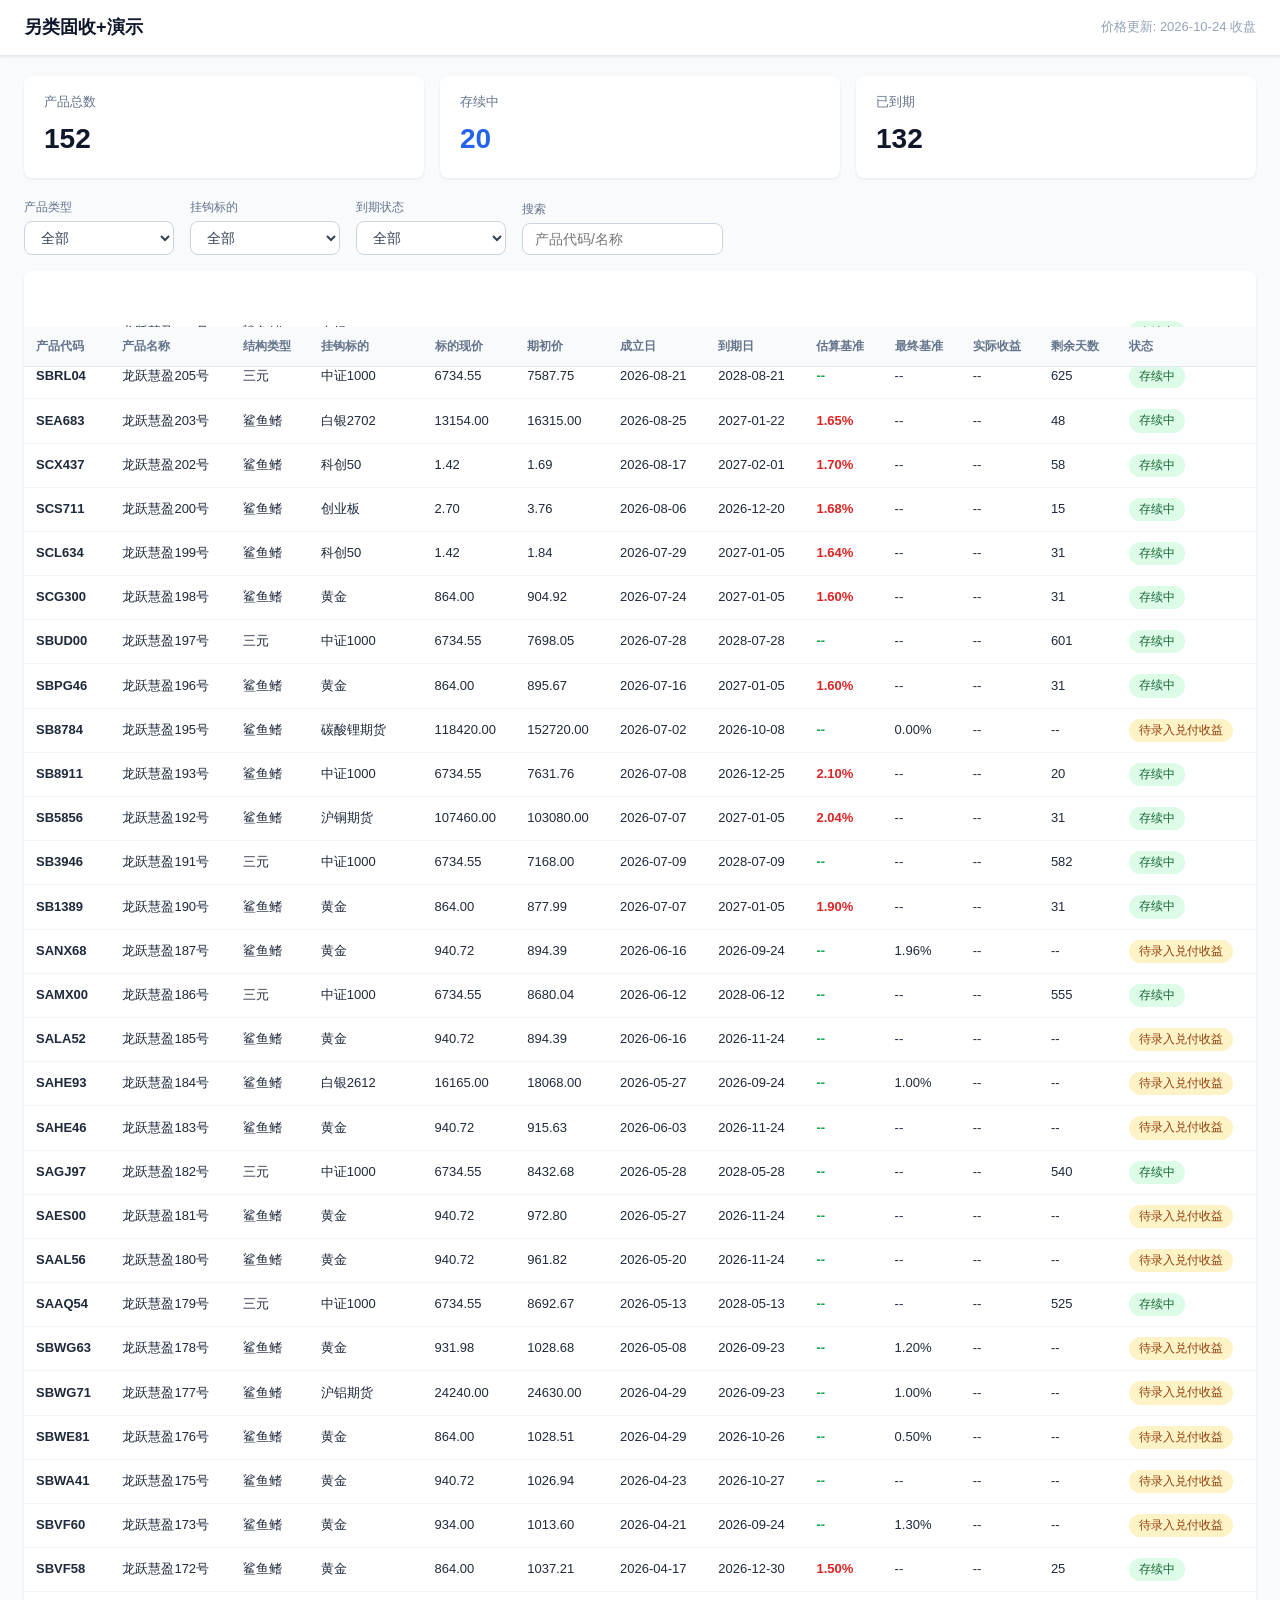
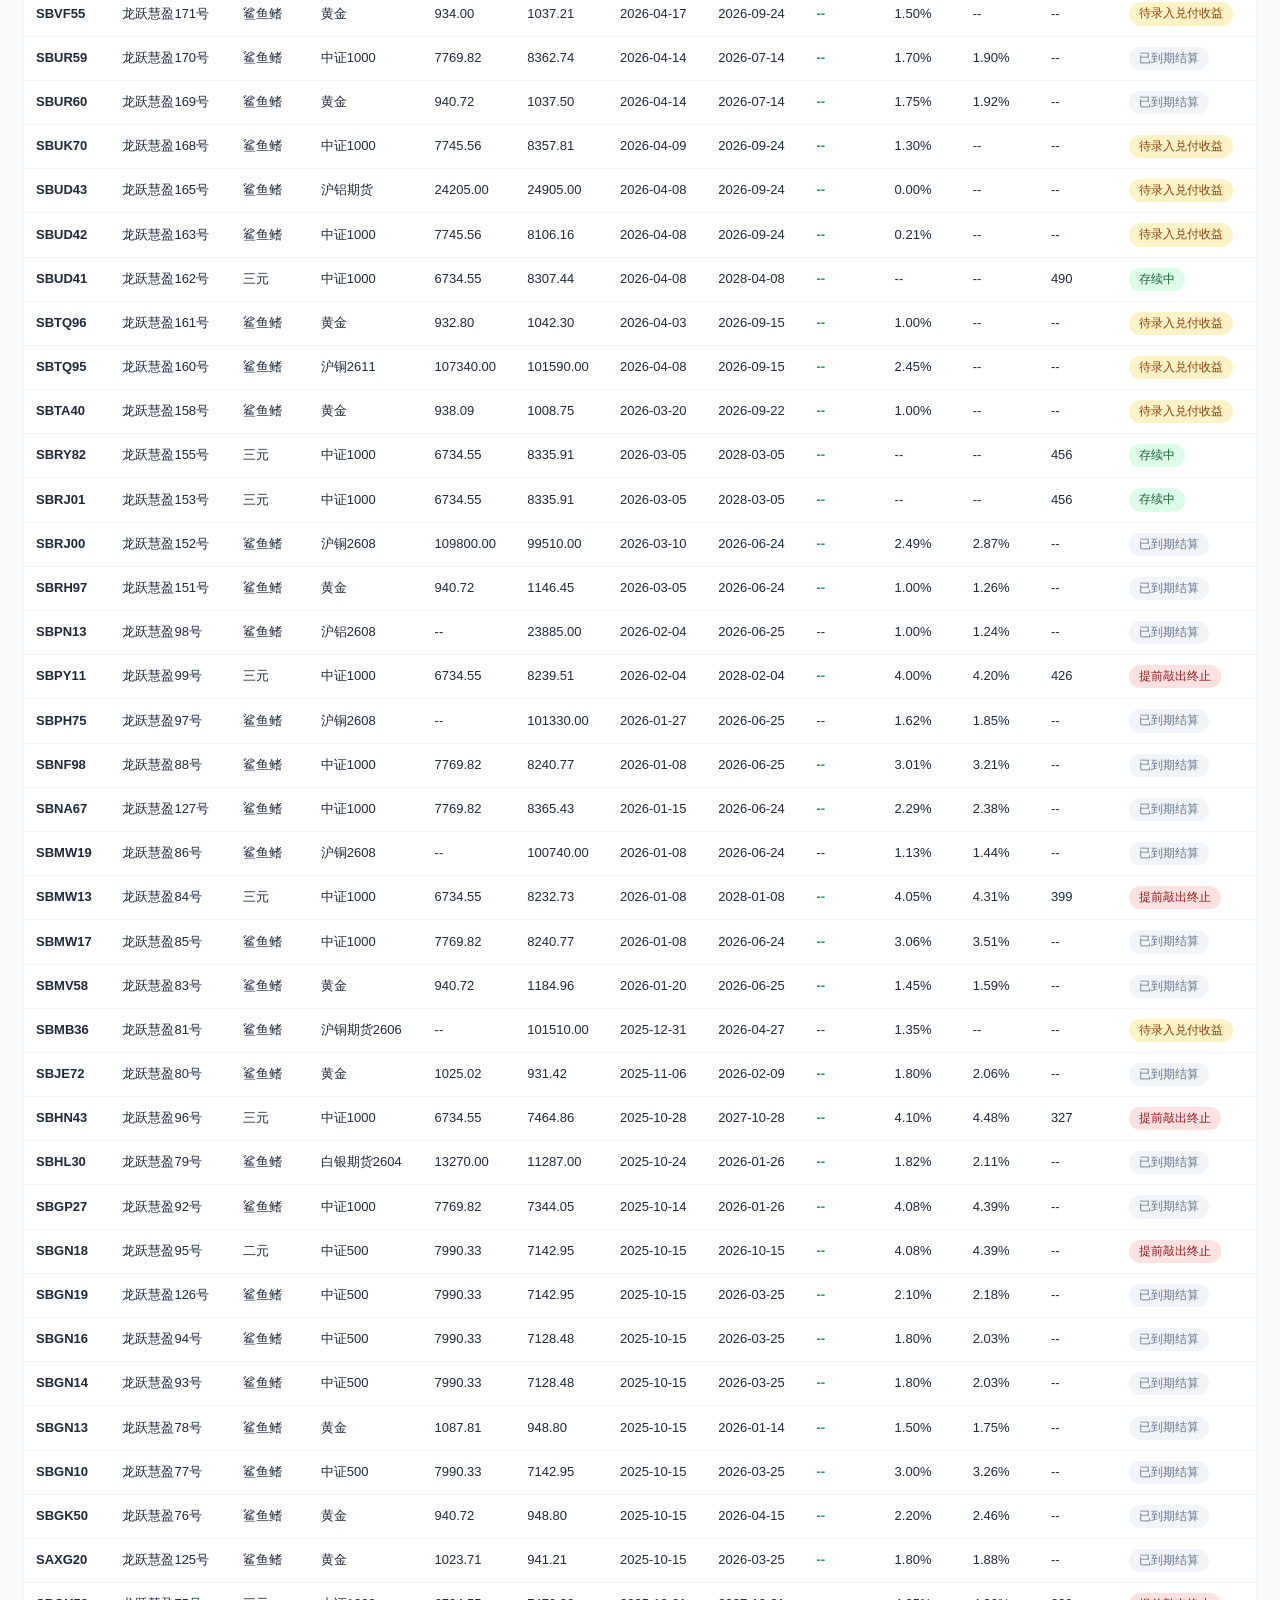
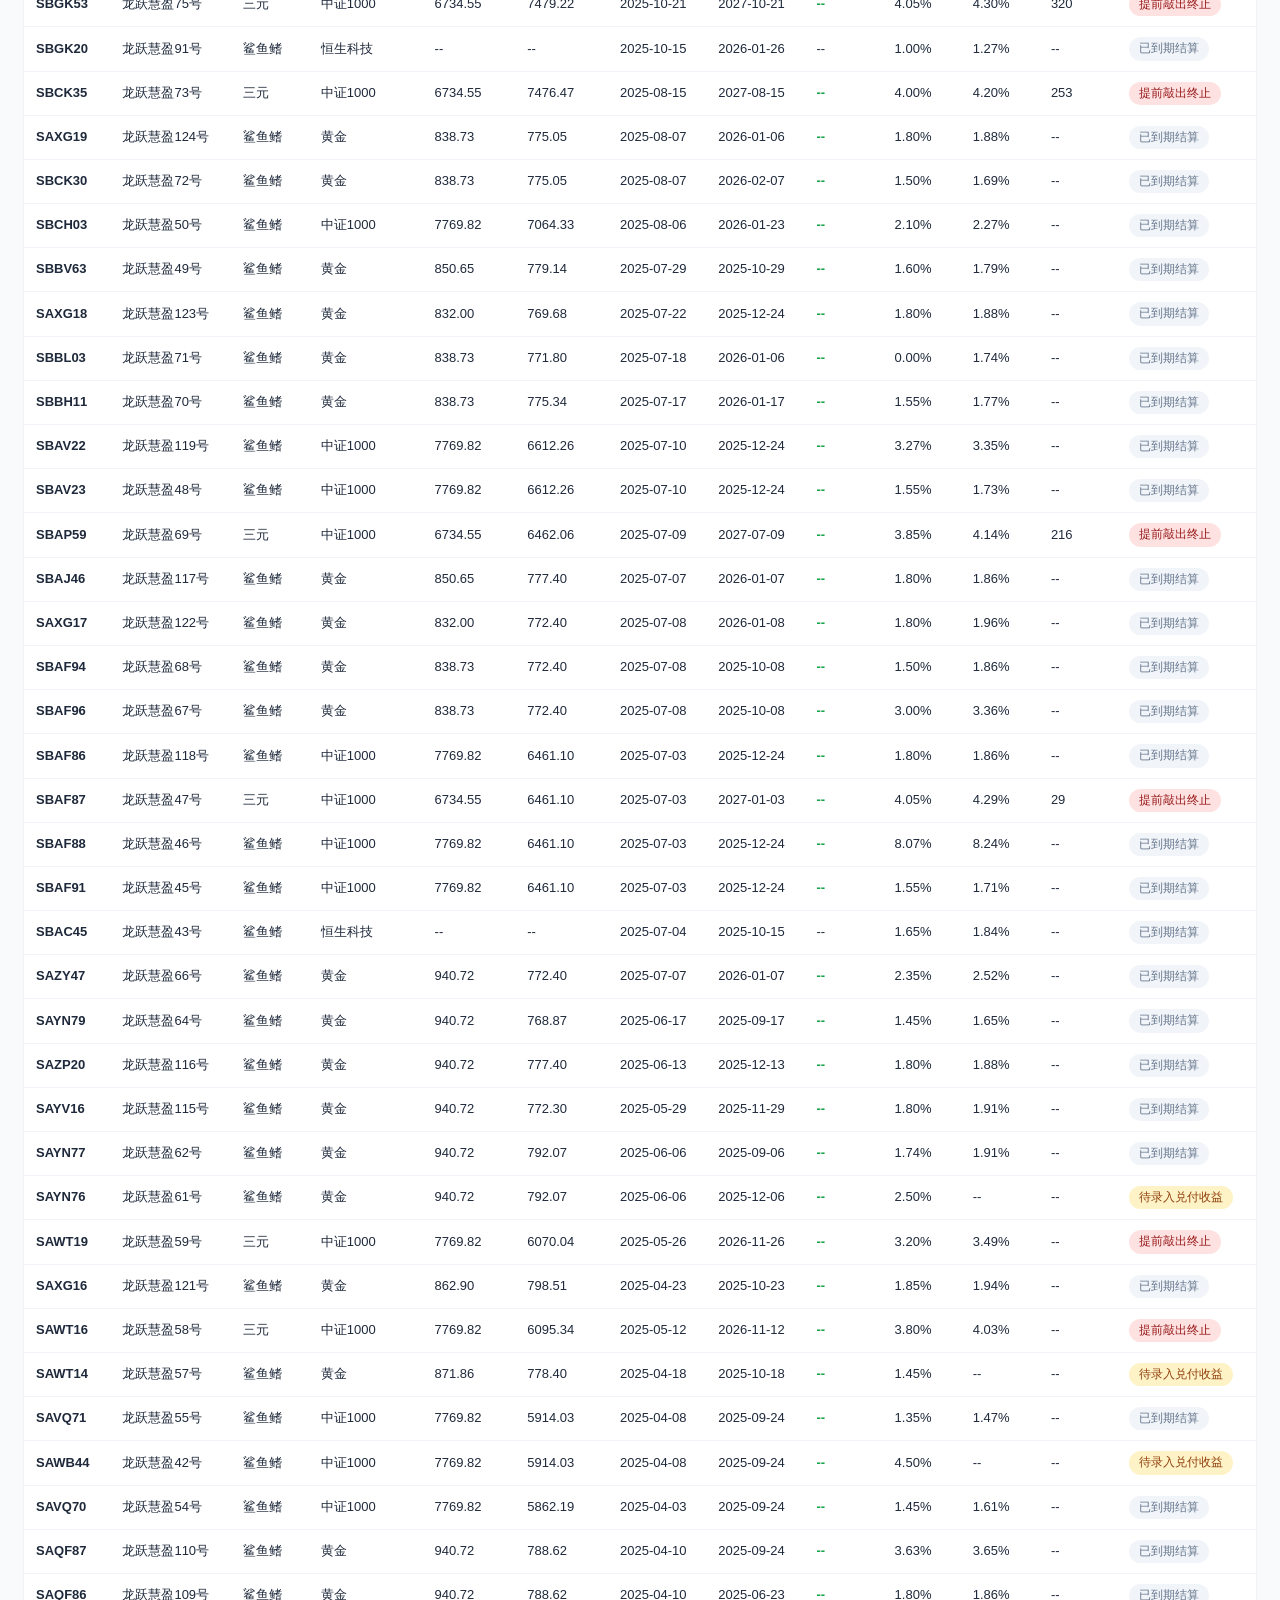
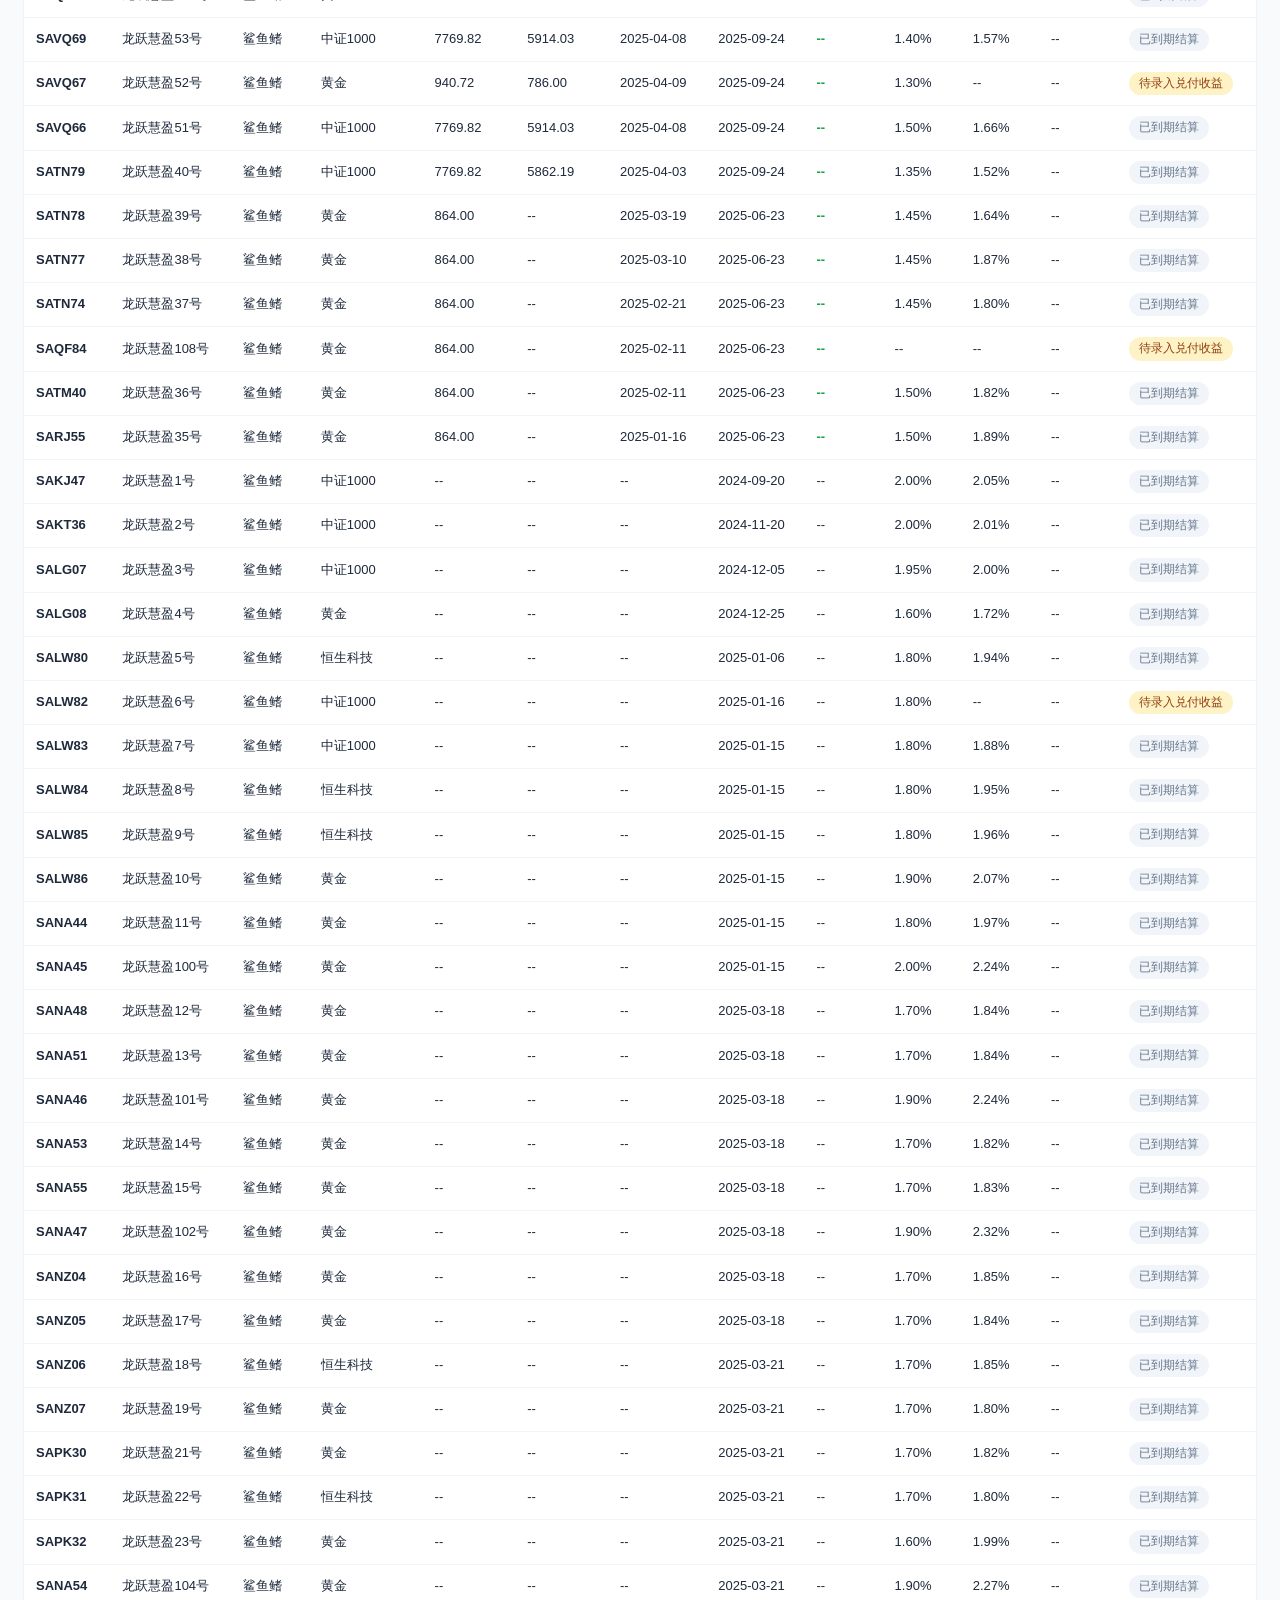
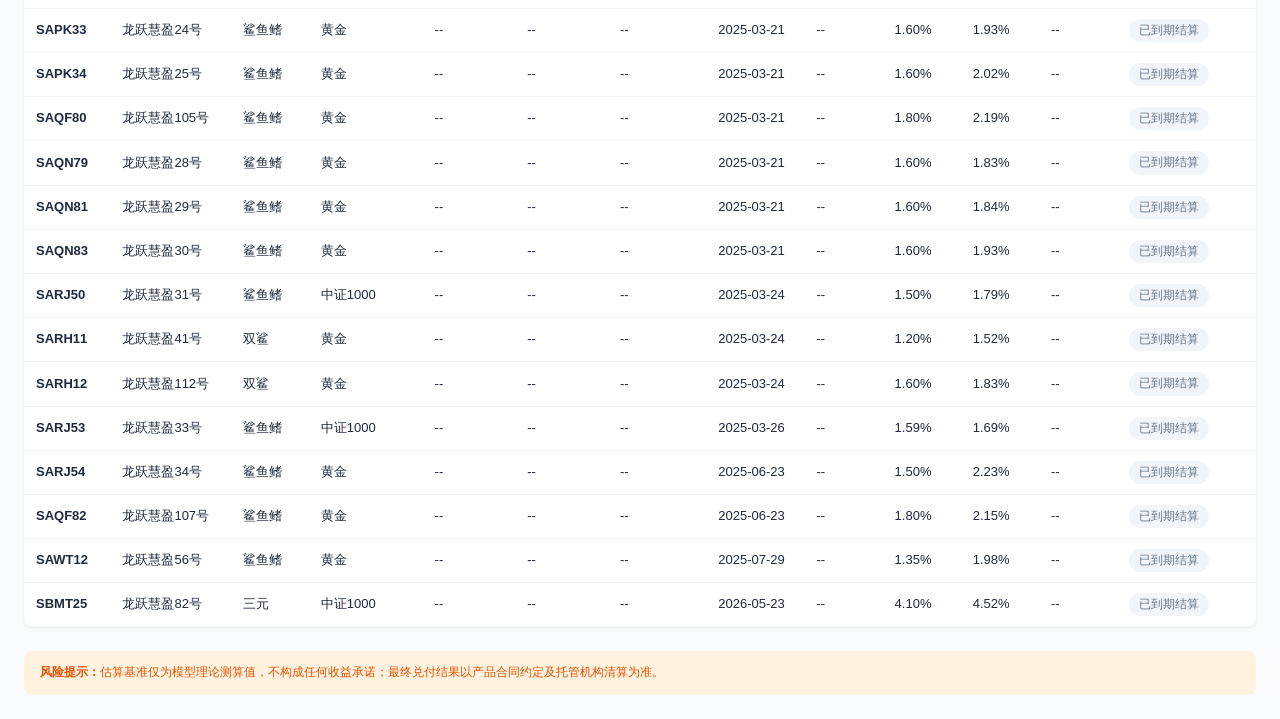
<file: frontend/invest/investor_list.html>
<!DOCTYPE html>
<html lang="zh-CN">
<head>
  <meta charset="UTF-8">
  <meta name="viewport" content="width=device-width, initial-scale=1.0">
  <title>另类固收+演示</title>
  <style>
    :root {
      --primary:#2563eb;--primary-dark:#1d4ed8;
      --success:#16a34a;--danger:#dc2626;--warning:#f59e0b;
      --g50:#f8fafc;--g100:#f1f5f9;--g200:#e2e8f0;--g300:#cbd5e1;
      --g400:#94a3b8;--g500:#64748b;--g600:#475569;--g700:#334155;
      --g800:#1e293b;--g900:#0f172a;
      --r:8px;--sh:0 1px 3px rgba(0,0,0,.08);--shm:0 4px 6px -1px rgba(0,0,0,.1);
    }
    *{margin:0;padding:0;box-sizing:border-box}
    body{font-family:-apple-system,BlinkMacSystemFont,"Segoe UI","PingFang SC","Microsoft YaHei",sans-serif;background:var(--g50);color:var(--g800);line-height:1.6;min-height:100vh}
    .header{background:#fff;border-bottom:1px solid var(--g200);height:56px;display:flex;align-items:center;justify-content:space-between;padding:0 24px;position:sticky;top:0;z-index:100;box-shadow:var(--sh)}
    .logo{font-size:18px;font-weight:600;color:var(--g900)}
    .header-right{display:flex;align-items:center;gap:12px}
    .update-time{font-size:13px;color:var(--g400)}
    .stats-row{display:grid;grid-template-columns:repeat(3,1fr);gap:16px;padding:20px 24px}
    .stat-card{background:#fff;border-radius:var(--r);padding:16px 20px;box-shadow:var(--sh)}
    .stat-label{font-size:13px;color:var(--g500);margin-bottom:4px}
    .stat-value{font-size:28px;font-weight:700;color:var(--g900)}
    .stat-active{color:var(--primary)}
    .filter-bar{display:flex;gap:16px;padding:0 24px 16px;align-items:flex-end;flex-wrap:wrap}
    .filter-group{display:flex;flex-direction:column;gap:4px}
    .filter-group label{font-size:12px;color:var(--g500);font-weight:500}
    .filter-group select,.filter-group input{padding:7px 12px;border:1px solid var(--g300);border-radius:var(--r);font-size:14px;background:#fff;color:var(--g700);min-width:150px;outline:none}
    .filter-group select:focus,.filter-group input:focus{border-color:var(--primary);box-shadow:0 0 0 3px rgba(37,99,235,.1)}
    .table-section{padding:0 24px 24px;overflow-x:auto}
    .product-table{width:100%;border-collapse:separate;border-spacing:0;background:#fff;border-radius:var(--r);box-shadow:var(--sh)}
    .product-table th{background:var(--g50);padding:10px 12px;text-align:left;font-size:12px;font-weight:600;color:var(--g500);border-bottom:1px solid var(--g200);cursor:pointer;user-select:none;white-space:nowrap;position:sticky;top:56px;z-index:10}
    .product-table th:hover{color:var(--primary)}
    .product-table td{padding:10px 12px;font-size:13px;border-bottom:1px solid var(--g100);white-space:nowrap}
    .product-table tbody tr{cursor:pointer;transition:background .2s}
    .product-table tbody tr:hover{background:var(--g50)}
    .empty-msg{text-align:center;color:var(--g400);padding:40px!important;font-size:15px}
    .ret-pos{color:var(--danger);font-weight:600}
    .ret-neg{color:var(--success);font-weight:600}
    .ret-zero{color:var(--g400)}
    .tag{display:inline-block;padding:2px 10px;border-radius:12px;font-size:12px;font-weight:500}
    .tag-green{background:#dcfce7;color:#166534}
    .tag-red{background:#fee2e2;color:#991b1b}
    .tag-yellow{background:#fef3c7;color:#92400e}
    .tag-gray{background:var(--g100);color:var(--g500)}
    .risk-tip{margin:0 24px 24px;padding:12px 16px;background:#fff3e0;border-radius:var(--r);font-size:12px;color:#e65100}
    #loading{text-align:center;padding:60px;color:var(--g400);font-size:15px}
    @media(max-width:768px){.stats-row{grid-template-columns:repeat(2,1fr);gap:10px;padding:12px 16px}.stat-value{font-size:22px}.filter-bar{padding:0 16px 12px}.table-section{padding:0 16px 16px}}
  </style>
</head>
<body>

<header class="header">
  <h1 class="logo">另类固收+演示</h1>
  <div class="header-right">
    <span class="update-time" id="updateTime">--</span>
  </div>
</header>

<section class="stats-row">
  <div class="stat-card"><div class="stat-label">产品总数</div><div class="stat-value" id="statTotal">--</div></div>
  <div class="stat-card"><div class="stat-label">存续中</div><div class="stat-value stat-active" id="statActive">--</div></div>
  <div class="stat-card"><div class="stat-label">已到期</div><div class="stat-value" id="statMatured">--</div></div>
</section>

<section class="filter-bar">
  <div class="filter-group"><label>产品类型</label>
    <select id="filterType" onchange="applyFilters()">
      <option value="">全部</option>
      <option value="single_shark">鲨鱼鳍</option>
      <option value="binary">二元</option>
      <option value="three_element">三元</option>
    </select>
  </div>
  <div class="filter-group"><label>挂钩标的</label>
    <select id="filterUnderlying" onchange="applyFilters()">
      <option value="">全部</option>
    </select>
  </div>
  <div class="filter-group"><label>到期状态</label>
    <select id="filterMatured" onchange="applyFilters()">
      <option value="">全部</option>
      <option value="active">存续中</option>
      <option value="matured">已到期</option>
    </select>
  </div>
  <div class="filter-group"><label>搜索</label>
    <input type="text" id="filterSearch" placeholder="产品代码/名称" oninput="applyFilters()">
  </div>
</section>

<section class="table-section">
  <table class="product-table">
    <thead><tr>
      <th onclick="sortTable('product_code')">产品代码</th>
      <th onclick="sortTable('product_name')">产品名称</th>
      <th onclick="sortTable('product_type')">结构类型</th>
      <th onclick="sortTable('underlying')">挂钩标的</th>
      <th onclick="sortTable('underlying_price')">标的现价</th>
      <th onclick="sortTable('initial_price')">期初价</th>
      <th onclick="sortTable('establish_date')">成立日</th>
      <th onclick="sortTable('contract_maturity_date')">到期日</th>
      <th onclick="sortTable('estimated_return')">估算基准</th>
      <th onclick="sortTable('performance_base')">最终基准</th>
      <th onclick="sortTable('actual_final_return')">实际收益</th>
      <th onclick="sortTable('days_to_maturity')">剩余天数</th>
      <th onclick="sortTable('status')">状态</th>
    </tr></thead>
    <tbody id="tableBody"><tr><td colspan="13" class="empty-msg">加载中...</td></tr></tbody>
  </table>
</section>

<div class="risk-tip">
  <strong>风险提示：</strong>估算基准仅为模型理论测算值，不构成任何收益承诺；最终兑付结果以产品合同约定及托管机构清算为准。
</div>

<script type="module">
  import {
    getProductStatusInfo,
    formatPercentShow,
    formatPriceShow,
    getEstimatedDisplay,
    formatUnderlying,
    formatProductName,
    isProductMatured
  } from "../../backend/common.util.js";
  import { TYPE_LABEL, BUILTIN_UNDERLYING_CODES } from "../../backend/constant.js";

  let productsData = { products: [], underlyings: {} };
  let prices = {};
  let initialPrices = {};
  let displayList = [];
  let currentSort = { field: '', asc: true };

  // 获取标的akshare代码
  function getUnderlyingCode(name) {
    if (productsData.underlyings[name]?.code) return productsData.underlyings[name].code;
    if (BUILTIN_UNDERLYING_CODES[name]) return BUILTIN_UNDERLYING_CODES[name];
    return null;
  }

  // 加载数据
  async function loadData() {
    try {
      const prodResp = await fetch('../../backend/products.json?t=' + Date.now());
      if (prodResp.ok) productsData = await prodResp.json();

      const priceResp = await fetch('../../backend/prices.json?t=' + Date.now());
      if (priceResp.ok) prices = await priceResp.json();

      const initResp = await fetch('../../backend/initial_prices.json?t=' + Date.now());
      if (initResp.ok) initialPrices = await initResp.json();

      // 显示更新时间
      const priceTime = Object.values(prices)[0]?.time;
      if (priceTime) document.getElementById('updateTime').textContent = '价格更新: ' + priceTime;
    } catch(e) {
      console.warn('加载数据失败:', e);
    }
  }

  // 计算剩余天数
  function calcDaysToMaturity(maturityDate) {
    if (!maturityDate) return null;
    const today = new Date();
    const mature = new Date(maturityDate);
    const diff = Math.ceil((mature - today) / (1000 * 60 * 60 * 24));
    return diff > 0 ? diff : null;
  }

  // 构建标的筛选器
  function buildUnderlyingFilter() {
    const names = [...new Set(productsData.products.map(p => formatUnderlying(p.underlying)))];
    const sel = document.getElementById('filterUnderlying');
    sel.innerHTML = '<option value="">全部</option>' + names.map(n => `<option value="${n}">${n}</option>`).join('');
  }

  // 应用筛选
  function applyFilters() {
    const type = document.getElementById('filterType').value;
    const underlying = document.getElementById('filterUnderlying').value;
    const maturedFilter = document.getElementById('filterMatured').value;
    const search = document.getElementById('filterSearch').value.toLowerCase();
    const today = new Date().toLocaleDateString('en-CA', { timeZone: 'Asia/Shanghai' });

    displayList = productsData.products.map(prod => {
      // 更新价格（已过期末观察日的产品冻结现价，不再随行情刷新）
      const ended = prod.end_obs_date && prod.end_obs_date < today;
      const code = getUnderlyingCode(prod.underlying);
      if (!ended && code && prices[code]?.price) prod.underlying_price = prices[code].price;
      if (initialPrices[prod.product_code]?.price) prod.initial_price = initialPrices[prod.product_code].price;
      
      const statusObj = getProductStatusInfo(prod, today);
      const matured = isProductMatured(prod, today);
      
      return {
        ...prod,
        underlying_display: formatUnderlying(prod.underlying),
        initial_price: initialPrices[prod.product_code]?.price || null,
        estimated_return: matured ? '--' : getEstimatedDisplay(prod, initialPrices[prod.product_code]?.price),
        days_to_maturity: calcDaysToMaturity(prod.contract_maturity_date),
        status: statusObj.text,
        status_class: statusObj.className,
        is_matured: matured
      };
    }).filter(p => {
      if (type && p.product_type !== type) return false;
      if (underlying && p.underlying_display !== underlying) return false;
      if (search && !(`${p.product_code} ${p.product_name}`.toLowerCase().includes(search))) return false;
      if (maturedFilter === 'matured' && !p.is_matured) return false;
      if (maturedFilter === 'active' && p.is_matured) return false;
      return true;
    });

    updateStats();
    renderTable();
  }

  // 更新统计
  function updateStats() {
    const today = new Date().toLocaleDateString('en-CA', { timeZone: 'Asia/Shanghai' });
    const all = productsData.products;
    const total = all.length;
    const matured = all.filter(p => isProductMatured(p, today)).length;
    const active = total - matured;

    document.getElementById('statTotal').textContent = total;
    document.getElementById('statActive').textContent = active;
    document.getElementById('statMatured').textContent = matured;
  }

  // 渲染表格
  function renderTable() {
    const tbody = document.getElementById('tableBody');
    if (!displayList.length) {
      tbody.innerHTML = '<tr><td colspan="12" class="empty-msg">暂无匹配的产品</td></tr>';
      return;
    }

    tbody.innerHTML = displayList.map(p => {
      const estReturn = p.product_type === 'three_element' ? '--' : p.estimated_return;
      const estClass = p.underlying_price > 0 ? (estReturn.includes('-') ? 'ret-neg' : (estReturn === '0.00%' ? 'ret-zero' : 'ret-pos')) : '';
      
      return `<tr onclick="location.href='investor_view.html?code=${p.product_code}'">
        <td><strong>${p.product_code}</strong></td>
        <td>${formatProductName(p.product_name)}</td>
        <td>${TYPE_LABEL[p.product_type] || '--'}</td>
        <td>${p.underlying_display}</td>
        <td>${formatPriceShow(p.underlying_price)}</td>
        <td>${formatPriceShow(p.initial_price)}</td>
        <td>${p.establish_date || '--'}</td>
        <td>${p.contract_maturity_date || '--'}</td>
        <td class="${estClass}">${estReturn}</td>
        <td>${formatPercentShow(p.performance_base)}</td>
        <td>${formatPercentShow(p.actual_final_return)}</td>
        <td>${p.days_to_maturity || '--'}</td>
        <td><span class="tag ${p.status_class}">${p.status}</span></td>
      </tr>`;
    }).join('');
  }

  // 排序
  function sortTable(field) {
    if (currentSort.field === field) {
      currentSort.asc = !currentSort.asc;
    } else {
      currentSort.field = field;
      currentSort.asc = true;
    }

    displayList.sort((a, b) => {
      let va = a[field], vb = b[field];
      if (va === null || va === undefined) va = '';
      if (vb === null || vb === undefined) vb = '';
      if (typeof va === 'string') {
        return currentSort.asc ? va.localeCompare(vb) : vb.localeCompare(va);
      }
      return currentSort.asc ? (va - vb) : (vb - va);
    });

    renderTable();
  }

  // 暴露排序函数到全局
  window.sortTable = sortTable;
  window.applyFilters = applyFilters;

  // 初始化
  await loadData();
  buildUnderlyingFilter();
  applyFilters();
</script>
</body>
</html>
</file>
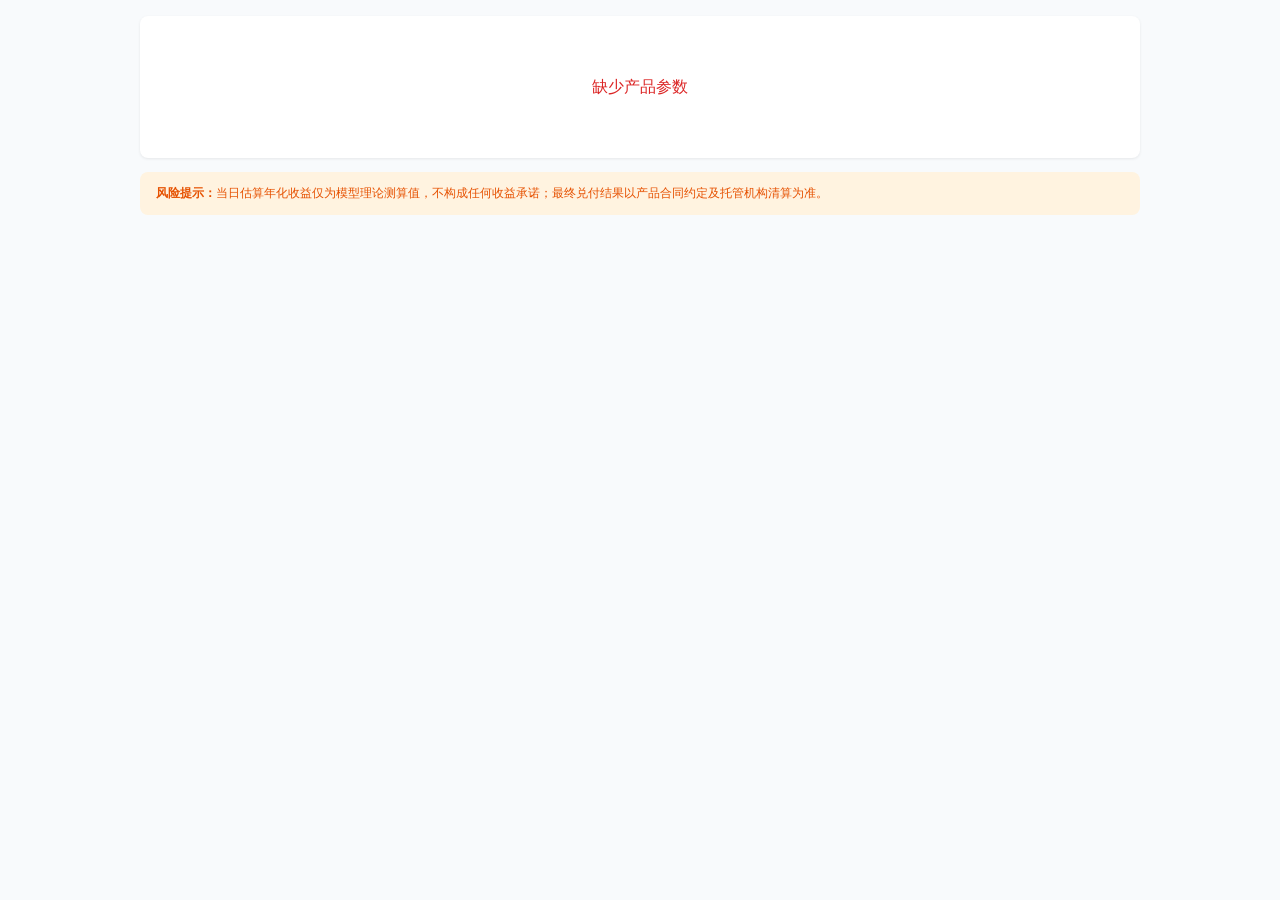
<file: frontend/invest/investor_view.html>
<!DOCTYPE html>
<html lang="zh-CN">
<head>
  <meta charset="UTF-8">
  <meta name="viewport" content="width=device-width, initial-scale=1.0">
  <title>运作信息演示</title>
  <style>
    :root {
      --primary:#2563eb;--success:#16a34a;--danger:#dc2626;--warning:#f59e0b;
      --g50:#f8fafc;--g100:#f1f5f9;--g200:#e2e8f0;--g300:#cbd5e1;
      --g400:#94a3b8;--g500:#64748b;--g600:#475569;--g700:#334155;
      --g800:#1e293b;--g900:#0f172a;
      --r:8px;--sh:0 1px 3px rgba(0,0,0,.08);
    }
    *{margin:0;padding:0;box-sizing:border-box}
    body{font-family:-apple-system,BlinkMacSystemFont,"Segoe UI","PingFang SC","Microsoft YaHei",sans-serif;background:var(--g50);color:var(--g800);line-height:1.6;min-height:100vh;padding:16px 20px}
    .wrap{max-width:1000px;margin:0 auto}
    h1{display:none}
    .card{background:#fff;border-radius:var(--r);box-shadow:var(--sh);padding:18px 24px;margin-bottom:14px}
    .grid2{display:grid;grid-template-columns:1fr 1fr;gap:10px 36px}
    .section{min-width:0}
    .section h3{font-size:14px;font-weight:600;color:var(--g700);margin-bottom:6px;padding-left:10px;border-left:3px solid var(--primary)}
    .row{display:flex;padding:3px 0;font-size:13px}
    .label{color:var(--g500);width:140px;flex-shrink:0}
    .value{color:var(--g800);font-weight:500}
    .tag{display:inline-block;padding:2px 10px;border-radius:12px;font-size:12px;font-weight:500}
    .tag-green{background:#dcfce7;color:#166534}
    .tag-red{background:#fee2e2;color:#991b1b}
    .tag-yellow{background:#fef3c7;color:#92400e}
    .tag-gray{background:var(--g100);color:var(--g500)}
    .risk-tip{padding:12px 16px;background:#fff3e0;border-radius:var(--r);font-size:12px;color:#e65100}
    @media(max-width:768px){.grid2{grid-template-columns:1fr}}
    
    /* 障碍可视化样式（两行：轨道 + 价格，价格信息统一放轨道下方一行） */
    .barrier-viz{grid-column:1/-1;background:var(--g50);border-radius:var(--r);padding:4px 16px 6px}
    .barrier-track{position:relative;height:24px;margin:0 12px}
    .barrier-track-bg{position:absolute;top:9px;left:0;right:0;height:6px;background:var(--g200);border-radius:3px}
    .barrier-track-fill{position:absolute;top:9px;left:0;height:6px;border-radius:3px;transition:width .5s}
    .barrier-line{position:absolute;top:2px;width:2px;height:20px;transform:translateX(-50%)}
    .barrier-current{position:absolute;top:5px;width:12px;height:12px;border-radius:50%;background:var(--primary);border:2px solid #fff;box-shadow:0 1px 4px rgba(0,0,0,.2);transform:translateX(-50%);z-index:2;transition:left .5s}
    .barrier-labels{display:flex;justify-content:space-between;margin-top:1px;font-size:11px;color:var(--g500)}
    .barrier-labels strong{color:inherit}
  </style>
</head>
<body>
<div class="wrap">
  <h1></h1>
  <div id="productCard" class="card">
    <!-- JS填充数据 -->
  </div>

  <div class="risk-tip">
    <strong>风险提示：</strong>当日估算年化收益仅为模型理论测算值，不构成任何收益承诺；最终兑付结果以产品合同约定及托管机构清算为准。
  </div>
</div>

<script type="module">
  import {
    getProductStatusInfo,
    isProductMatured,
    formatPercentShow,
    formatPriceShow,
    getEstimatedDisplay,
    formatUnderlying,
    formatProductName
  } from "../../backend/common.util.js";
  import { TYPE_LABEL, BUILTIN_UNDERLYING_CODES } from "../../backend/constant.js";

  // 从 URL 读取 product_code 参数
  const urlParams = new URLSearchParams(window.location.search);
  const productCode = urlParams.get('code');
  
  let productsData = { products: [], underlyings: {} };
  let prices = {};
  let initialPrices = {};
  let product = {};
  
  const today = new Date().toLocaleDateString('en-CA', { timeZone: 'Asia/Shanghai' });

  // 获取标的akshare代码
  function getUnderlyingCode(name) {
    if (productsData.underlyings[name]?.code) return productsData.underlyings[name].code;
    if (BUILTIN_UNDERLYING_CODES[name]) return BUILTIN_UNDERLYING_CODES[name];
    return null;
  }

  // 加载数据
  async function loadData() {
    try {
      const prodResp = await fetch('../../backend/products.json?t=' + Date.now());
      if (prodResp.ok) productsData = await prodResp.json();

      const priceResp = await fetch('../../backend/prices.json?t=' + Date.now());
      if (priceResp.ok) prices = await priceResp.json();

      const initResp = await fetch('../../backend/initial_prices.json?t=' + Date.now());
      if (initResp.ok) initialPrices = await initResp.json();

      if (productCode) {
        product = productsData.products.find(p => p.product_code === productCode) || {};
        
        if (!product.product_code) {
          document.getElementById('productCard').innerHTML = '<p style="color:#dc2626;text-align:center;padding:40px">未找到产品数据</p>';
          return false;
        }

        const code = getUnderlyingCode(product.underlying);
        // 已过期末观察日的产品冻结现价，不再随行情刷新
        const ended = product.end_obs_date && product.end_obs_date < today;
        if (!ended && code && prices[code]?.price) {
          product.underlying_price = prices[code].price;
        }

        if (initialPrices[product.product_code]?.price) {
          product.initial_price = initialPrices[product.product_code].price;
        }
      } else {
        document.getElementById('productCard').innerHTML = '<p style="color:#dc2626;text-align:center;padding:40px">缺少产品参数</p>';
        return false;
      }
    } catch(e) {
      console.warn('加载数据失败:', e);
      document.getElementById('productCard').innerHTML = '<p style="color:#dc2626;text-align:center;padding:40px">加载数据失败</p>';
      return false;
    }
    return true;
  }

  // 生成障碍可视化HTML
  function renderBarrierViz(prod) {
    const initPrice = prod.initial_price;
    const currentPrice = prod.underlying_price;
    const p = prod.structure_params;
    
    if (!initPrice || !currentPrice) return '';
    
    const lo = initPrice * 0.7;
    const hi = initPrice * 1.3;
    const range = hi - lo;
    
    // 计算各位置的百分比
    const calcPct = (price) => Math.max(0, Math.min(100, (price - lo) / range * 100));
    
    const ipPct = calcPct(initPrice);
    const cpPct = calcPct(currentPrice);
    
    let vizHtml = '';
    
    if (prod.product_type === 'three_element') {
      // 三元：敲入/期初/敲出
      const ki = p.down_barrier_pct ? initPrice * p.down_barrier_pct : null;
      const ko = p.up_barrier_pct ? initPrice * p.up_barrier_pct : null;
      
      if (!ki || !ko) return '';
      
      const kiPct = calcPct(ki);
      const koPct = calcPct(ko);
      
      let fillColor = '#16a34a';
      if (currentPrice < ki) fillColor = '#dc2626';
      else if (currentPrice > ko) fillColor = '#2563eb';

      vizHtml = `
        <div class="barrier-viz">
          <div class="barrier-track">
            <div class="barrier-track-bg"></div>
            <div class="barrier-track-fill" style="width:${cpPct}%;background:${fillColor}"></div>
            <div class="barrier-line" style="left:${kiPct}%;background:#dc2626"></div>
            <div class="barrier-line" style="left:${ipPct}%;background:#2563eb"></div>
            <div class="barrier-line" style="left:${koPct}%;background:#16a34a"></div>
            <div class="barrier-current" style="left:${cpPct}%"></div>
          </div>
          <div class="barrier-labels">
            <span style="color:#dc2626">敲入: ${ki.toFixed(2)}</span>
            <span style="color:#2563eb">期初: <strong>${initPrice.toFixed(2)}</strong></span>
            <span>现价: <strong>${currentPrice.toFixed(2)}</strong></span>
            <span style="color:#16a34a">敲出: ${ko.toFixed(2)}</span>
          </div>
        </div>
      `;
    } else if (prod.product_type === 'single_shark' && p.up_barrier_pct) {
      // 鲨鱼鳍：期初/障碍
      const ub = initPrice * p.up_barrier_pct;
      const ubPct = calcPct(ub);
      
      let fillColor = '#2563eb';
      if (currentPrice >= ub) fillColor = '#16a34a';

      vizHtml = `
        <div class="barrier-viz">
          <div class="barrier-track">
            <div class="barrier-track-bg"></div>
            <div class="barrier-track-fill" style="width:${cpPct}%;background:${fillColor}"></div>
            <div class="barrier-line" style="left:${ipPct}%;background:#2563eb"></div>
            <div class="barrier-line" style="left:${ubPct}%;background:#f59e0b"></div>
            <div class="barrier-current" style="left:${cpPct}%"></div>
          </div>
          <div class="barrier-labels">
            <span style="color:#2563eb">期初: <strong>${initPrice.toFixed(2)}</strong></span>
            <span>现价: <strong>${currentPrice.toFixed(2)}</strong></span>
            <span style="color:#f59e0b">上涨障碍: ${ub.toFixed(2)}</span>
          </div>
        </div>
      `;
    } else if (prod.product_type === 'binary' && p.up_barrier_pct) {
      // 二元：期初/敲出
      const ko = initPrice * p.up_barrier_pct;
      const koPct = calcPct(ko);
      
      let fillColor = '#2563eb';
      if (currentPrice >= ko) fillColor = '#16a34a';

      vizHtml = `
        <div class="barrier-viz">
          <div class="barrier-track">
            <div class="barrier-track-bg"></div>
            <div class="barrier-track-fill" style="width:${cpPct}%;background:${fillColor}"></div>
            <div class="barrier-line" style="left:${ipPct}%;background:#2563eb"></div>
            <div class="barrier-line" style="left:${koPct}%;background:#16a34a"></div>
            <div class="barrier-current" style="left:${cpPct}%"></div>
          </div>
          <div class="barrier-labels">
            <span style="color:#2563eb">期初: <strong>${initPrice.toFixed(2)}</strong></span>
            <span>现价: <strong>${currentPrice.toFixed(2)}</strong></span>
            <span style="color:#16a34a">敲出: ${ko.toFixed(2)}</span>
          </div>
        </div>
      `;
    }
    
    return vizHtml;
  }

  function renderInvestorPage(prod) {
    const statusInfo = getProductStatusInfo(prod, today);
    const card = document.getElementById('productCard');
    const p = prod.structure_params;
    const initPrice = prod.initial_price;
    
    // 计算各价格（基于期初价）
    const strikePrice = (initPrice && p.strike_pct) ? (initPrice * p.strike_pct).toFixed(2) : null;
    const upBarrierPrice = (initPrice && p.up_barrier_pct) ? (initPrice * p.up_barrier_pct).toFixed(2) : null;
    const downBarrierPrice = (initPrice && p.down_barrier_pct) ? (initPrice * p.down_barrier_pct).toFixed(2) : null;
    
    let html = `<div class="grid2">
      <div class="section">
        <h3>产品基础概况</h3>
        <div class="row"><span class="label">产品代码：</span><span class="value">${prod.product_code || '--'}</span></div>
        <div class="row"><span class="label">产品名称：</span><span class="value">${formatProductName(prod.product_name)}</span></div>
        <div class="row"><span class="label">结构类型：</span><span class="value">${TYPE_LABEL[prod.product_type] || '--'}</span></div>
        <div class="row"><span class="label">挂钩标的：</span><span class="value">${formatUnderlying(prod.underlying)}</span></div>
        <div class="row"><span class="label">标的最新现价：</span><span class="value">${formatPriceShow(prod.underlying_price)}</span></div>
        <div class="row"><span class="label">标的期初价：</span><span class="value">${formatPriceShow(prod.initial_price)}</span></div>
        <div class="row"><span class="label">产品当前状态：</span><span class="tag ${statusInfo.className}">${statusInfo.text}</span></div>
      </div>

      <div class="section">
        <h3>关键存续与观察日期</h3>
        <div class="row"><span class="label">成立日期：</span><span class="value">${prod.establish_date || '--'}</span></div>
        <div class="row"><span class="label">到期日期：</span><span class="value">${prod.contract_maturity_date || '--'}</span></div>
        <div class="row"><span class="label">期初基准观察日：</span><span class="value">${prod.start_obs_date || '--'}</span></div>
        <div class="row"><span class="label">期末结算观察日：</span><span class="value">${prod.end_obs_date || '--'}</span></div>
        ${prod.product_type !== 'single_shark' ? `<div class="row"><span class="label">提前敲出终止日：</span><span class="value">${prod.early_maturity_date || '未触发提前终止'}</span></div>` : ''}
      </div>

      <div class="section">
        <h3>期权收益结构约定参数</h3>
        <div class="row"><span class="label">行权价比例：</span><span class="value">${p.strike_pct ? (p.strike_pct*100).toFixed(2)+'%' : '--'}${strikePrice ? '（' + strikePrice + '）' : ''}</span></div>
        <div class="row"><span class="label">上涨敲出障碍价：</span><span class="value">${p.up_barrier_pct ? (p.up_barrier_pct*100).toFixed(2)+'%' : '--'}${upBarrierPrice ? '（' + upBarrierPrice + '）' : ''}</span></div>
        <div class="row"><span class="label">下跌敲入障碍价：</span><span class="value">${p.down_barrier_pct ? (p.down_barrier_pct*100).toFixed(2)+'%' : '--'}${downBarrierPrice ? '（' + downBarrierPrice + '）' : ''}</span></div>
        <div class="row"><span class="label">上涨收益参与率：</span><span class="value">${p.participation_rate ? (p.participation_rate*100).toFixed(2)+'%' : '--'}</span></div>
        <div class="row"><span class="label">未行权基准：</span><span class="value">${p.min_return_pct ? (p.min_return_pct*100).toFixed(2)+'%' : '--'}</span></div>
        <div class="row"><span class="label">敲出基准：</span><span class="value">${p.knockout_base_pct ? (p.knockout_base_pct*100).toFixed(2)+'%' : '--'}</span></div>
      </div>

      <div class="section">
        <h3>年化收益台账</h3>
    `;
    
    if (prod.product_type !== 'three_element') {
      const matured = isProductMatured(prod, today);
      html += `<div class="row"><span class="label">估算基准：</span><span class="value">${matured ? '--' : getEstimatedDisplay(prod, initPrice)}</span></div>`;
    }
    
    html += `
        <div class="row"><span class="label">最终基准：</span><span class="value">${formatPercentShow(prod.performance_base)}</span></div>
        <div class="row"><span class="label">实际收益：</span><span class="value">${formatPercentShow(prod.actual_final_return)}</span></div>
      </div>

      ${renderBarrierViz(prod)}
    </div>
    `;

    card.innerHTML = html;
  }

  // 页面初始化
  const loaded = await loadData();
  if (loaded && product.product_code) {
    renderInvestorPage(product);
  }
</script>
</body>
</html>
</file>
<file: frontend/admin/admin.css>
.tag-green {
  background: #e6f7ee;
  color: #00b42a;
  padding: 2px 8px;
  border-radius: 4px;
  font-size: 12px;
}
.tag-red {
  background: #ffe8e8;
  color: #f53f3f;
  padding: 2px 8px;
  border-radius: 4px;
  font-size: 12px;
}
.tag-yellow {
  background: #fffbe6;
  color: #ff7d00;
  padding: 2px 8px;
  border-radius: 4px;
  font-size: 12px;
}
.tag-gray {
  background: #f2f3f5;
  color: #666666;
  padding: 2px 8px;
  border-radius: 4px;
  font-size: 12px;
}
.btn {
  margin: 0 3px;
}
.view-btn {
  background: #f0f2f5;
}
.edit-btn {
  background: #e6f7ff;
  color: #1677ff;
}
</file>
